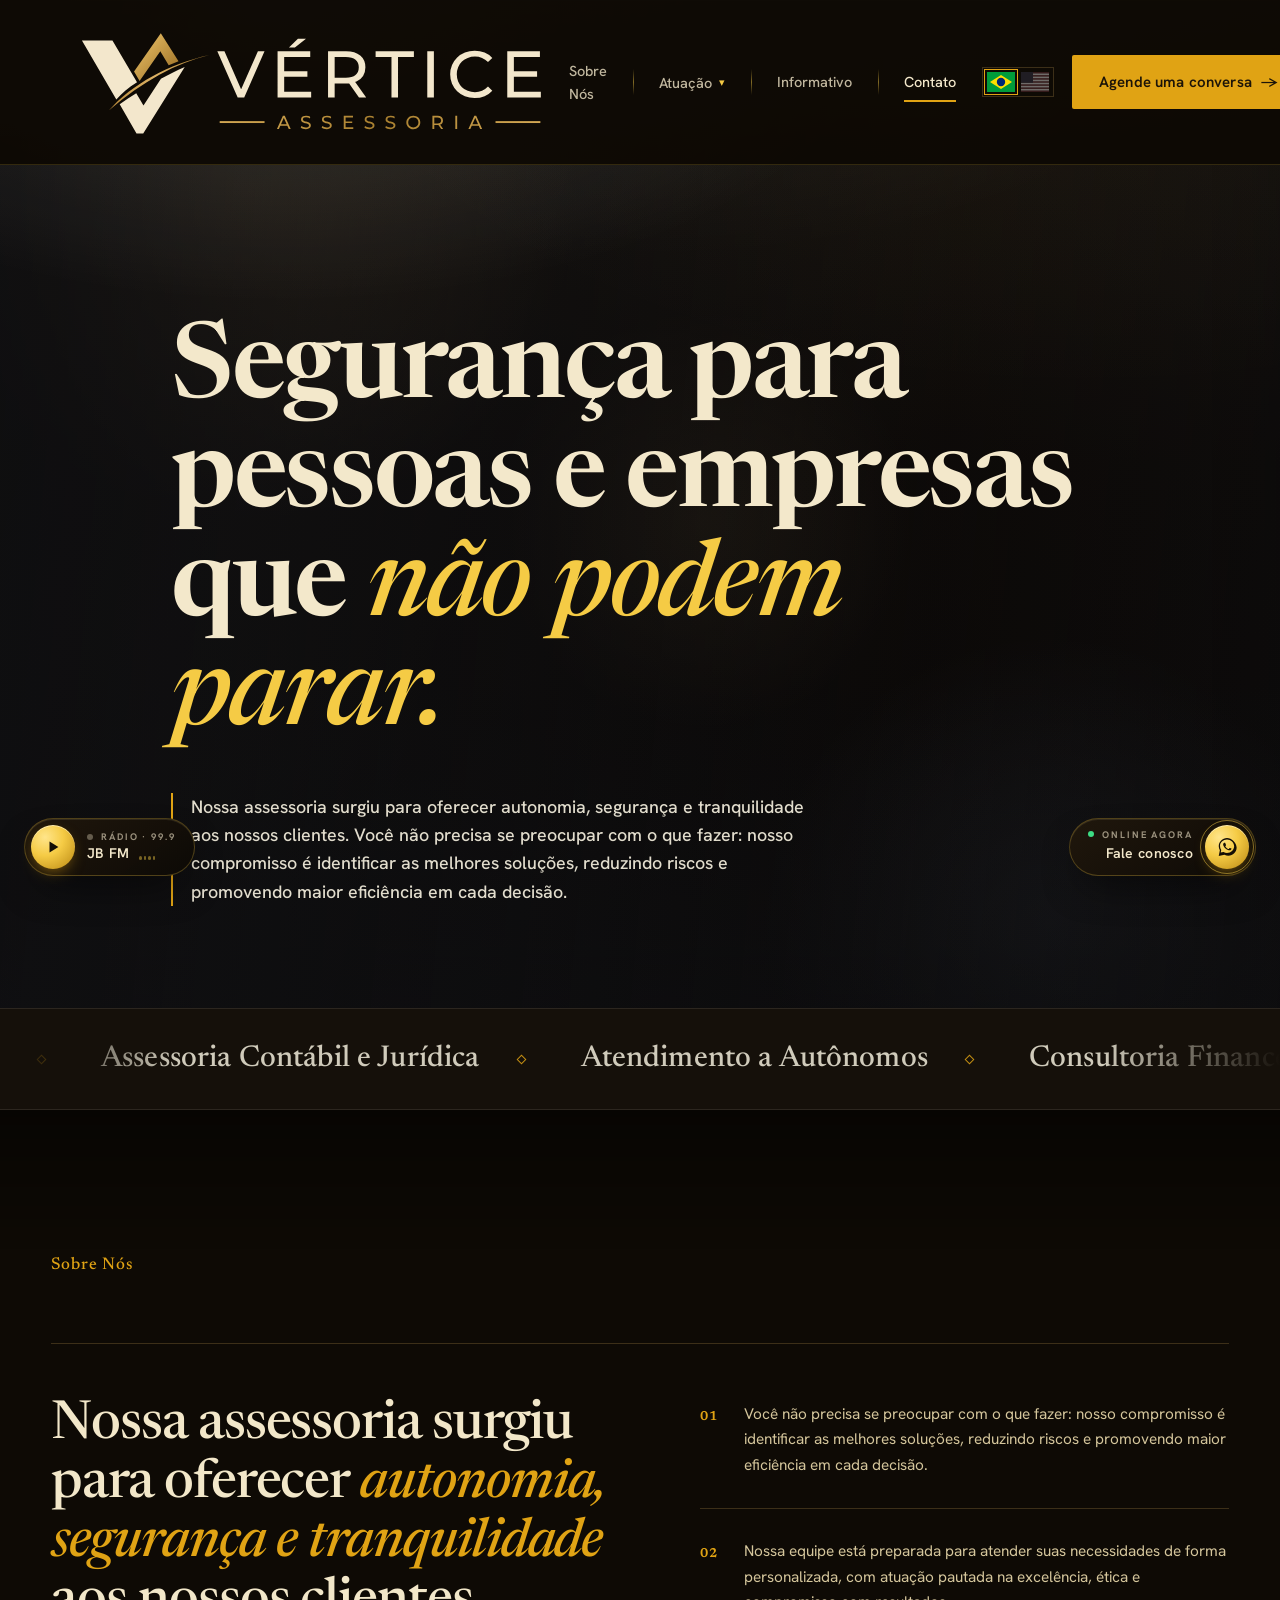
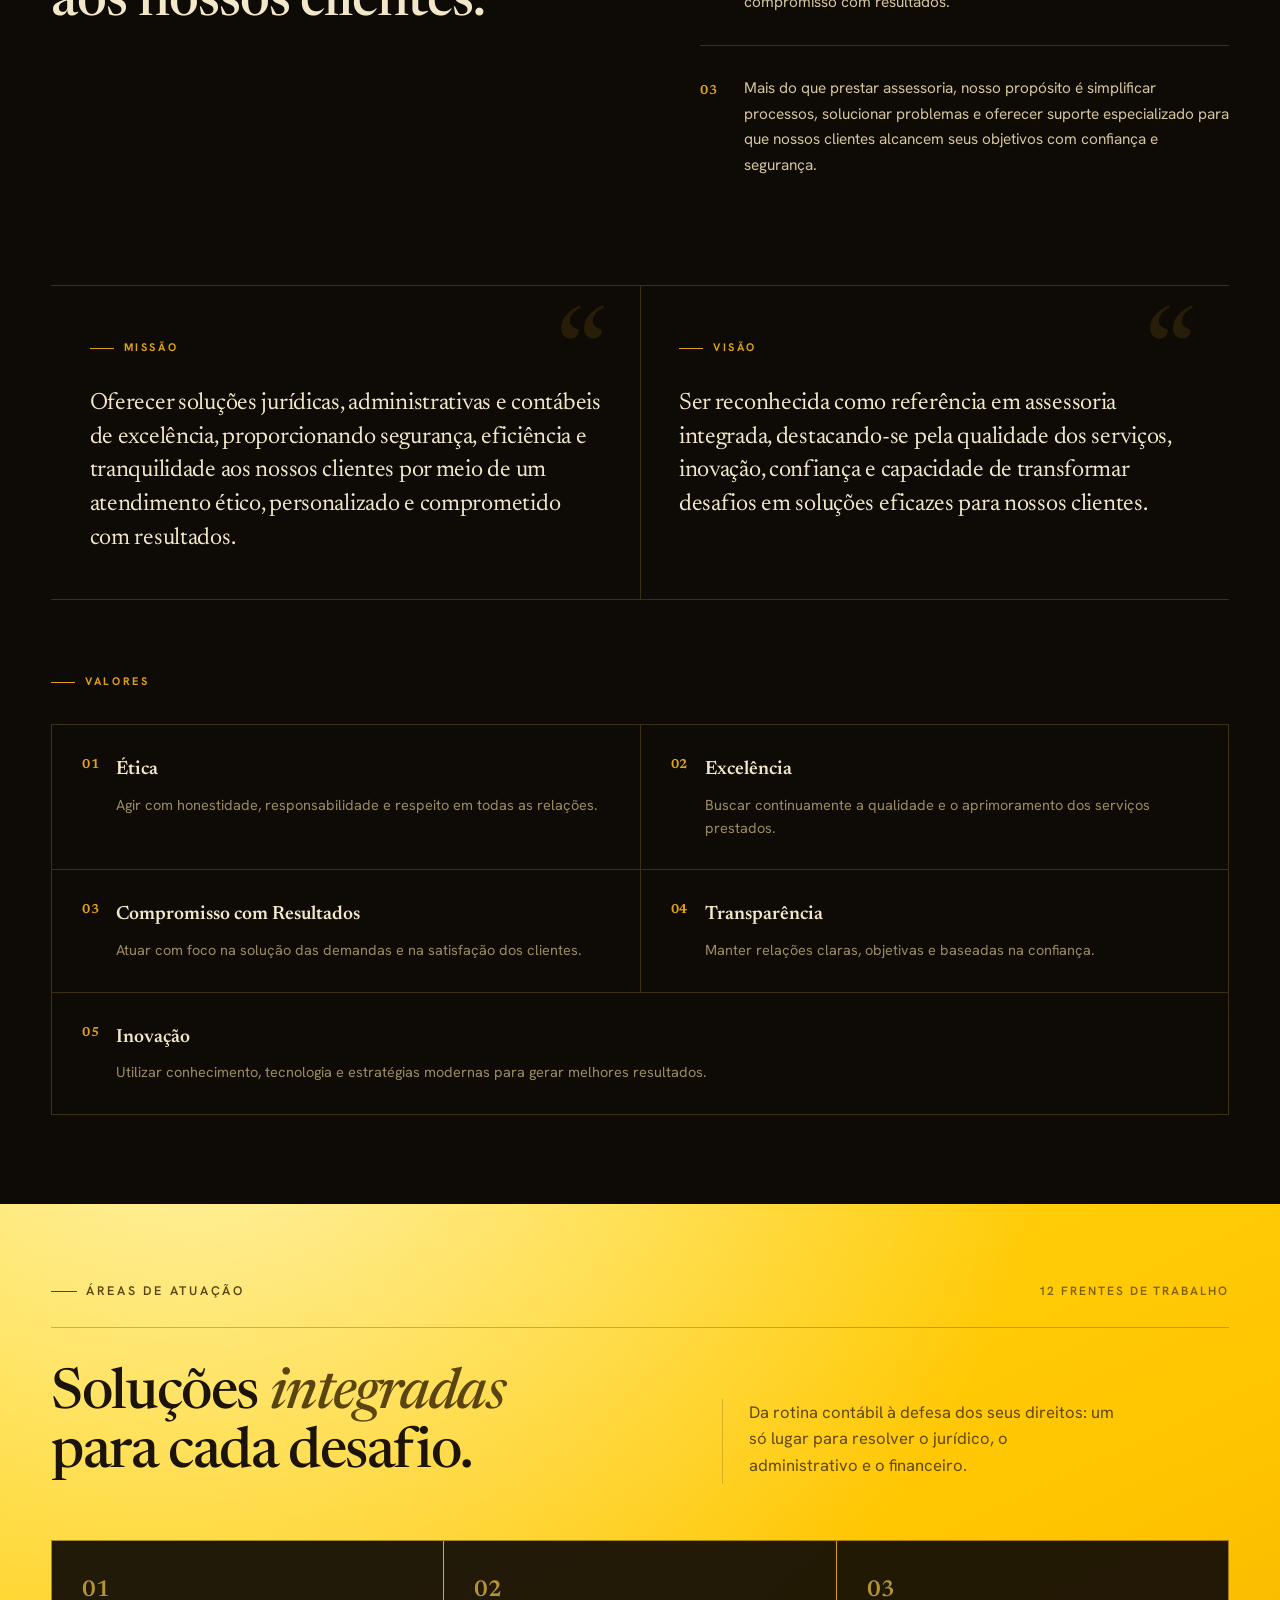
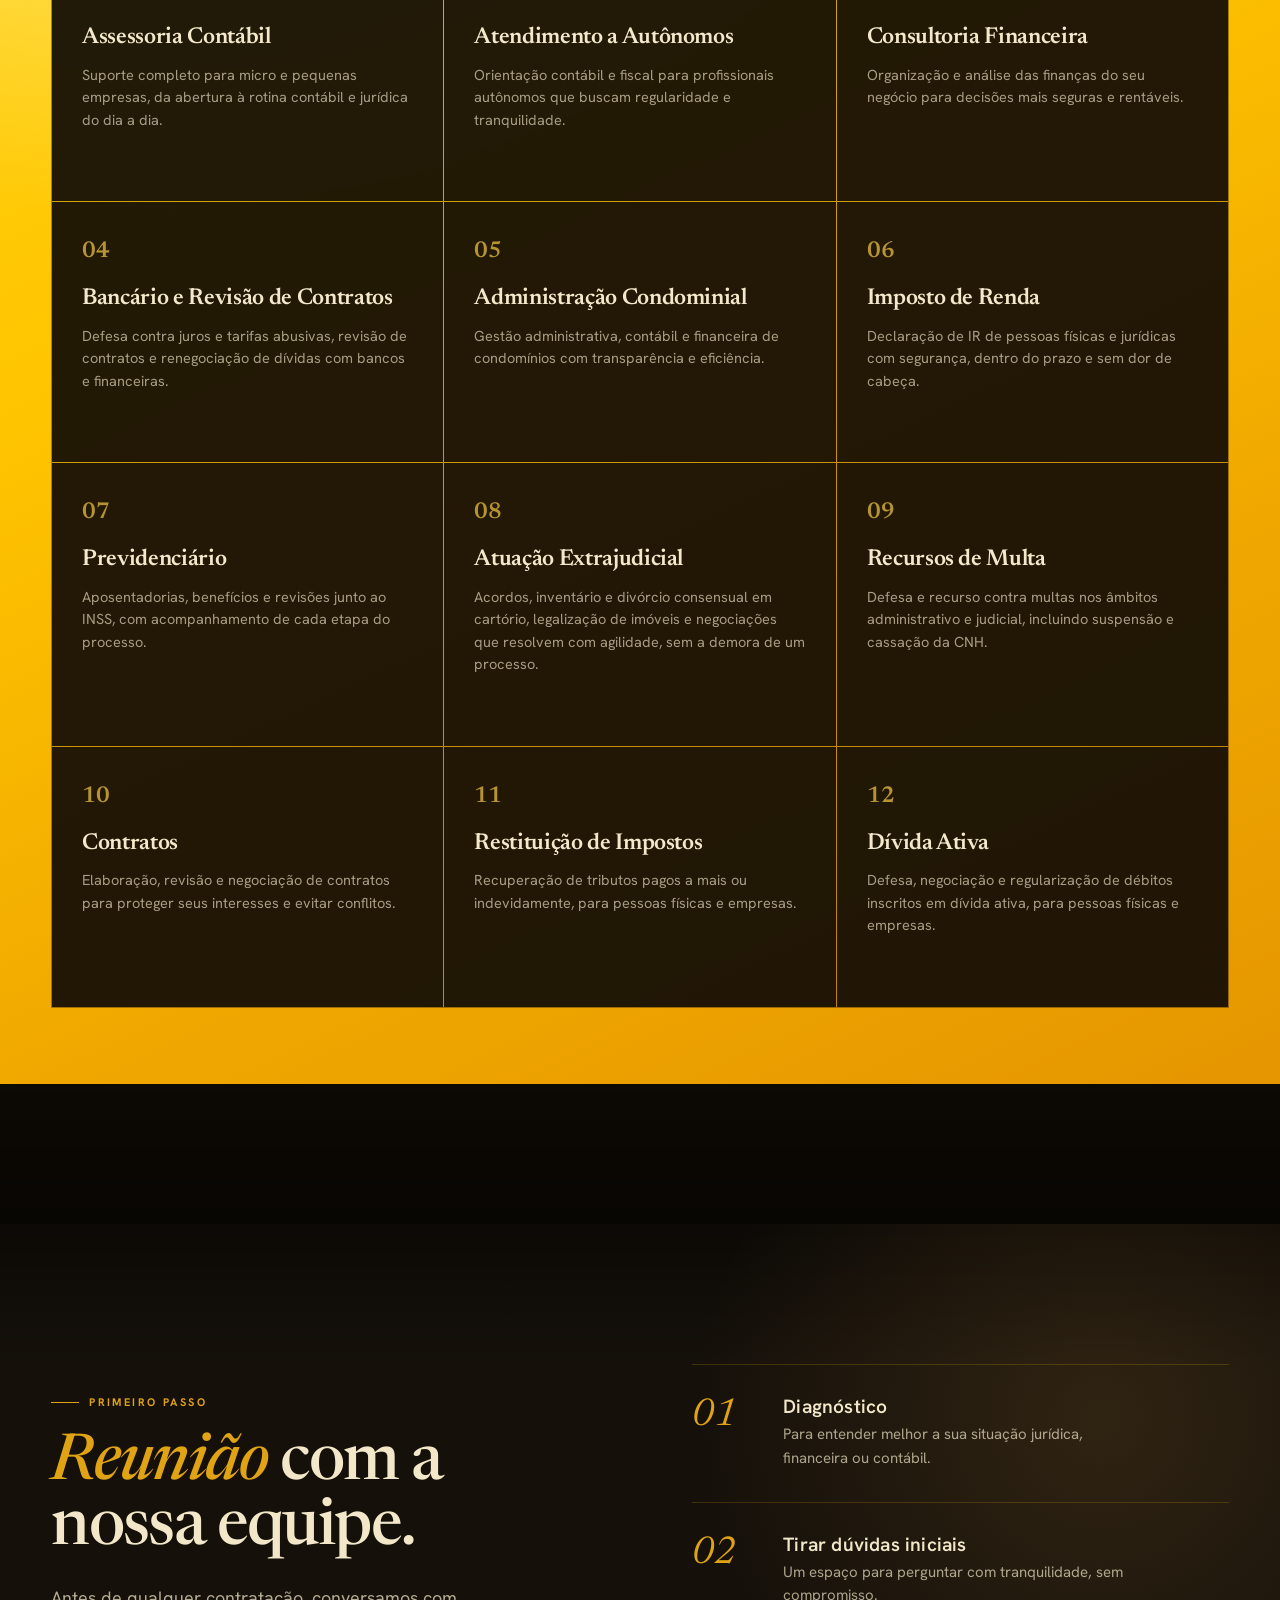
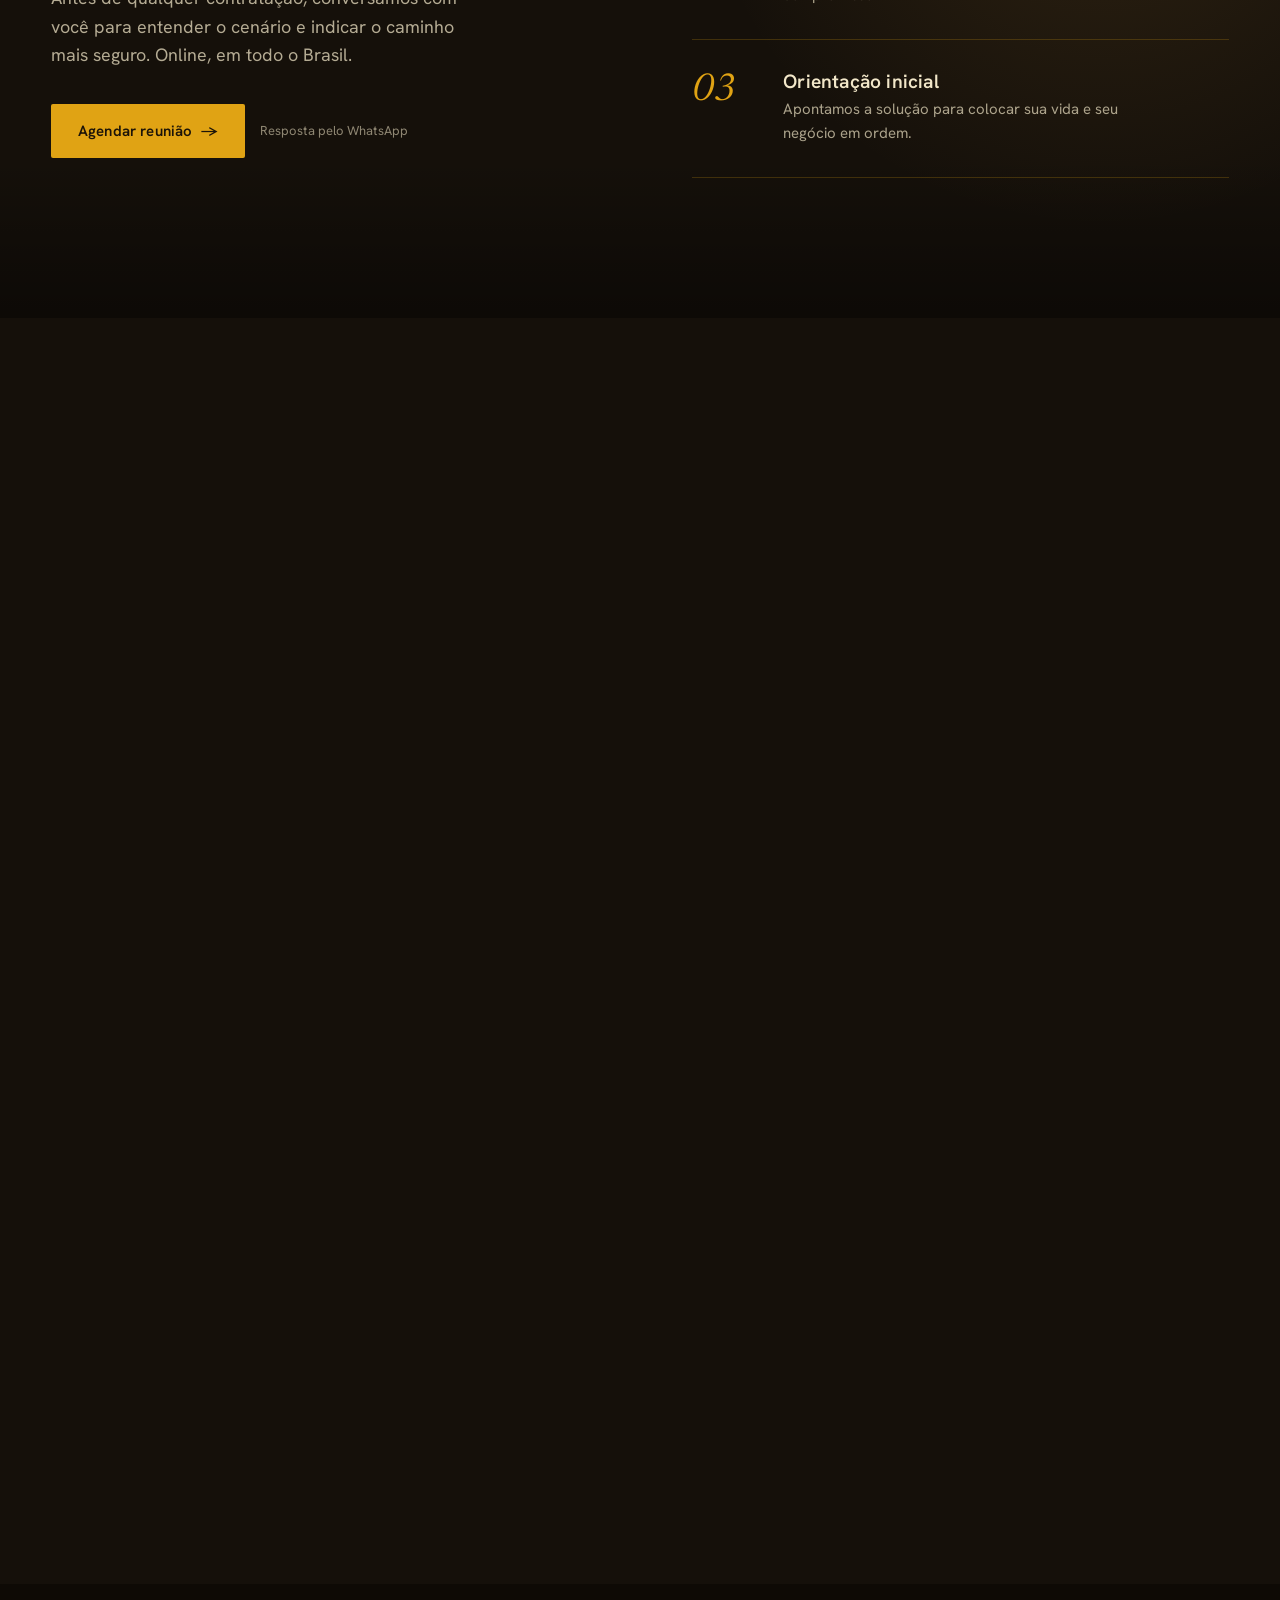
<file: index.html>
<!DOCTYPE html>
<html lang="pt-BR">
<head>
<meta charset="UTF-8" />
<meta name="viewport" content="width=device-width, initial-scale=1.0, viewport-fit=cover" />
<meta name="theme-color" content="#0E0A05" />
<title>Vértice Assessoria</title>
<meta name="description" content="Vértice Assessoria: soluções integradas nas áreas jurídica, administrativa, contábil e financeira para pessoas e empresas. Atendimento online em todo o Brasil." />
<meta property="og:title" content="Vértice Assessoria" />
<meta property="og:description" content="Soluções integradas nas áreas jurídica, administrativa, contábil e financeira. Atendimento online em todo o Brasil." />
<meta property="og:type" content="website" />
<meta property="og:locale" content="pt_BR" />
<meta name="theme-color" content="#0E0A05" />
<script>(function(){try{var n=navigator,lite=matchMedia('(max-width:820px)').matches||matchMedia('(pointer:coarse)').matches||(n.hardwareConcurrency&&n.hardwareConcurrency<=4)||(n.deviceMemory&&n.deviceMemory<=4);if(lite)document.documentElement.classList.add('lite');}catch(e){}})();</script>
<link rel="preconnect" href="https://fonts.googleapis.com" />
<link rel="preconnect" href="https://fonts.gstatic.com" crossorigin />
<link href="https://fonts.googleapis.com/css2?family=Newsreader:ital,opsz,wght@0,6..72,400;0,6..72,500;0,6..72,600;1,6..72,400;1,6..72,500&family=Hanken+Grotesk:wght@400;500;600;700&display=swap" rel="stylesheet" />
<style>
/* ---------- Tokens ---------- */
:root{
  --paper:#0E0A05;
  --paper-2:#16100A;
  --ink:#F2E7C9;
  --ink-soft:#D5C69C;
  --muted:#9C8C61;
  --line:#3C2F18;

  /* brand surface (dark sections) + accent, overridable by Tweaks */
  --brand:#15100A;
  --brand-2:#0C0805;
  --brand-contrast:#F3E8CB;
  --accent:#E0A314;
  --accent-soft:#F5CB45;

  --display:'Newsreader', Georgia, serif;
  --sans:'Hanken Grotesk', system-ui, sans-serif;

  --maxw:1560px;
  --pad:clamp(18px,4vw,56px);
}

*{box-sizing:border-box;margin:0;padding:0}
html{scroll-behavior:smooth;scrollbar-width:none;-ms-overflow-style:none;background:#0E0A05}
html::-webkit-scrollbar{width:0;height:0;display:none}
body::-webkit-scrollbar{width:0;height:0;display:none}
body{
  background:transparent;
  color:var(--ink);
  font-family:var(--sans);
  font-size:17px;
  line-height:1.6;
  -webkit-font-smoothing:antialiased;
  text-rendering:optimizeLegibility;
  overflow-x:hidden;
}
/* Campo 3D ao fundo */
#bg3d{position:fixed;inset:0;width:100vw;height:100vh;z-index:-1;pointer-events:none;display:block}
/* Atmosfera de profundidade (camadas fixas atrás de tudo) */
.atmos{position:fixed;inset:0;z-index:-2;pointer-events:none;overflow:hidden}
.atmos-glow{position:absolute;border-radius:50%;will-change:transform;mix-blend-mode:screen}
.atmos-glow.ag1{width:62vw;height:62vw;max-width:880px;max-height:880px;top:-14%;left:-12%;
  background:radial-gradient(circle at 50% 50%,rgba(224,163,20,.38),rgba(224,163,20,0) 64%);
  filter:blur(56px)}
.atmos-glow.ag2{width:54vw;height:54vw;max-width:760px;max-height:760px;bottom:-18%;right:-12%;
  background:radial-gradient(circle at 50% 50%,rgba(245,203,69,.28),rgba(245,203,69,0) 66%);
  filter:blur(72px)}
.atmos-glow.ag3{width:40vw;height:40vw;max-width:560px;max-height:560px;top:40%;left:46%;
  background:radial-gradient(circle at 50% 50%,rgba(176,110,0,.3),rgba(176,110,0,0) 68%);
  filter:blur(64px)}
@keyframes atmosDrift1{0%,100%{transform:translate(0,0) scale(1)}50%{transform:translate(8%,12%) scale(1.12)}}
@keyframes atmosDrift2{0%,100%{transform:translate(0,0) scale(1)}50%{transform:translate(-10%,-8%) scale(1.1)}}
@keyframes atmosDrift3{0%,100%{transform:translate(-50%,-50%) scale(1)}50%{transform:translate(-44%,-58%) scale(1.16)}}
.atmos-vignette{position:absolute;inset:0;
  background:radial-gradient(120% 80% at 50% 40%,transparent 42%,rgba(0,0,0,.5) 100%)}
/* feixes de luz (godrays) em diagonal */
.atmos-beams{position:absolute;inset:-20%;mix-blend-mode:screen;opacity:.85;
  background:
    linear-gradient(108deg,transparent 28%,rgba(245,203,69,.1) 41%,transparent 50%),
    linear-gradient(108deg,transparent 52%,rgba(224,163,20,.12) 63%,transparent 72%),
    linear-gradient(108deg,transparent 76%,rgba(255,236,150,.08) 85%,transparent 92%);
  animation:beamSweep 22s ease-in-out infinite}
@keyframes beamSweep{0%,100%{transform:translateX(-4%) skewX(-4deg)}50%{transform:translateX(4%) skewX(-2deg)}}
/* malha corporativa (grid arquitetônico) */
.atmos-grid{position:absolute;inset:0;opacity:.5;mix-blend-mode:screen;
  background-image:
    linear-gradient(rgba(245,203,69,.05) 1px,transparent 1px),
    linear-gradient(90deg,rgba(245,203,69,.05) 1px,transparent 1px);
  background-size:78px 78px;
  -webkit-mask:radial-gradient(120% 90% at 50% 35%,#000 35%,transparent 78%);
  mask:radial-gradient(120% 90% at 50% 35%,#000 35%,transparent 78%)}
/* spotlight que segue o cursor */
.atmos-spot{position:absolute;inset:0;mix-blend-mode:screen;opacity:.9;
  background:radial-gradient(480px 480px at var(--mx,50%) var(--my,38%),rgba(245,203,69,.16),rgba(245,203,69,0) 70%);
  transition:background .2s linear}
.atmos-parallax{position:absolute;inset:-6%;will-change:transform}
.atmos-grain{position:absolute;inset:-50%;opacity:.05;mix-blend-mode:overlay;
  background-image:url("data:image/svg+xml,%3Csvg xmlns='http://www.w3.org/2000/svg' width='160' height='160'%3E%3Cfilter id='n'%3E%3CfeTurbulence type='fractalNoise' baseFrequency='0.9' numOctaves='2' stitchTiles='stitch'/%3E%3C/filter%3E%3Crect width='100%25' height='100%25' filter='url(%23n)'/%3E%3C/svg%3E");
  background-size:160px 160px}
@keyframes grainShift{0%{transform:translate(0,0)}20%{transform:translate(-4%,3%)}40%{transform:translate(3%,-4%)}60%{transform:translate(-3%,2%)}80%{transform:translate(2%,3%)}100%{transform:translate(0,0)}}
@media(prefers-reduced-motion:reduce){.atmos-glow,.atmos-grain,.atmos-beams{animation:none}}
/* ===== Modo leve: desliga efeitos pesados em aparelhos modestos ===== */
html.lite #bg3d,
html.lite .hero-net,
html.lite .sec-net,
html.lite .areas-3d,
html.lite .atmos-beams,
html.lite .atmos-grid,
html.lite .atmos-spot,
html.lite .atmos-grain,
html.lite .hero-anim::after,
html.lite .hero-grid-lines,
html.lite .gfx{display:none!important}
html.lite .atmos-glow{animation:none!important}
html.lite .hero-panel::after{display:none!important}
html.lite .nav,html.lite .area-modal-backdrop{backdrop-filter:none!important;-webkit-backdrop-filter:none!important}
html.lite .nav{background:rgba(12,9,5,.97)}
html.lite .reveal{filter:none}
html.lite .marquee-row{will-change:auto}
/* profundidade em camadas: sombras internas nas seções escuras */
.sec:not(.areas-host){position:relative}
.sec::before{content:"";position:absolute;left:0;right:0;top:0;height:140px;pointer-events:none;z-index:0;
  background:linear-gradient(180deg,rgba(0,0,0,.45),transparent)}
.sec::after{content:"";position:absolute;left:0;right:0;bottom:0;height:160px;pointer-events:none;z-index:0;
  background:linear-gradient(0deg,rgba(0,0,0,.4),transparent)}
.sec>.wrap{position:relative;z-index:2}
a{color:inherit;text-decoration:none}
img{display:block;max-width:100%}
::selection{background:var(--accent);color:#fff}

.wrap{max-width:var(--maxw);margin:0 auto;padding-left:var(--pad);padding-right:var(--pad)}

/* eyebrow */
.eyebrow{
  font-size:12.5px;font-weight:600;letter-spacing:.22em;text-transform:uppercase;
  display:inline-flex;align-items:center;gap:.7em;color:var(--muted);
}
.eyebrow::before{content:"";width:26px;height:1px;background:var(--accent)}
.on-dark .eyebrow,.eyebrow.light{color:var(--accent-soft)}

h1,h2,h3{font-family:var(--display);font-weight:600;line-height:1.04;letter-spacing:-.015em}
.serif-i{font-style:italic;font-weight:500;color:var(--accent)}
.on-dark .serif-i{color:var(--accent-soft)}

/* buttons */
.btn{
  display:inline-flex;align-items:center;gap:.6em;font-family:var(--sans);
  font-size:15px;font-weight:600;letter-spacing:.01em;
  padding:14px 26px;border-radius:2px;cursor:pointer;border:1px solid transparent;
  transition:transform .25s cubic-bezier(.2,.7,.3,1),background .25s,color .25s,border-color .25s;
  white-space:nowrap;
}
.btn .arw{transition:transform .3s cubic-bezier(.2,.7,.3,1)}
.btn:hover .arw{transform:translateX(4px)}
.btn-primary{background:var(--accent);color:#1c1408}
.btn-primary:hover{background:var(--accent-soft)}
.btn-ghost{background:transparent;border-color:var(--line);color:var(--ink)}
.btn-ghost:hover{border-color:var(--ink);background:var(--ink);color:var(--paper)}
.on-dark .btn-ghost{border-color:rgba(239,234,217,.32);color:var(--brand-contrast)}
.on-dark .btn-ghost:hover{background:var(--brand-contrast);color:var(--brand);border-color:var(--brand-contrast)}

/* ---------- Nav ---------- */
.nav{
  position:fixed;top:0;left:0;right:0;z-index:50;
  background:rgba(18,13,8,.82);backdrop-filter:blur(14px);
  border-bottom:1px solid rgba(245,203,69,.16);
  transition:box-shadow .35s,background .35s;
}
.nav.scrolled{box-shadow:0 10px 34px -18px rgba(0,0,0,.7);background:rgba(15,11,6,.94)}
.nav.scrolled .nav-inner{height:120px}
.nav-inner{display:flex;align-items:center;justify-content:space-between;height:164px;transition:height .35s}
.brand{display:flex;align-items:center;gap:14px}
.brand-logo{display:block;height:104px;width:auto;max-width:none;transition:height .35s}
.nav.scrolled .brand-logo{height:74px}
.nav-links{display:flex;align-items:center;gap:0}
.nav-links a.lnk{font-size:14.5px;font-weight:500;color:rgba(243,232,203,.78);position:relative;padding:8px 26px}
/* divisórias verticais animadas entre os itens */
.nav-links a.lnk + a.lnk::before{content:"";position:absolute;left:0;top:50%;transform:translateY(-50%);
  width:1px;height:0;background:linear-gradient(180deg,transparent,var(--accent-soft),transparent);
  animation:divGrow 2.6s ease-in-out infinite;opacity:.5}
.nav-links a.lnk:nth-of-type(2)::before{animation-delay:.3s}
.nav-links a.lnk:nth-of-type(3)::before{animation-delay:.6s}
.nav-links a.lnk:nth-of-type(4)::before{animation-delay:.9s}
@keyframes divGrow{0%,100%{height:0;opacity:0}50%{height:26px;opacity:.7}}
.nav-links a.lnk::after{content:"";position:absolute;left:26px;right:26px;bottom:0;width:auto;height:1.5px;background:var(--accent);transform:scaleX(0);transform-origin:left;transition:transform .3s}
.nav-links a.lnk:hover{color:var(--brand-contrast)}
.nav-links a.lnk:hover::after{transform:scaleX(1)}
.nav-links a.lnk.active{color:var(--brand-contrast)}
.nav-links a.lnk.active::after{transform:scaleX(1)}
.nav-cta{display:flex;align-items:center;gap:18px}
/* dropdown Atuação */
.nav-dd{position:relative;display:flex;align-items:center}
.dd-toggle{font-family:var(--sans);font-size:14.5px;font-weight:500;color:rgba(243,232,203,.78);
  background:none;border:none;cursor:pointer;padding:8px 26px;position:relative;display:inline-flex;align-items:center;gap:7px}
.dd-toggle::before{content:"";position:absolute;left:0;top:50%;transform:translateY(-50%);
  width:1px;height:0;background:linear-gradient(180deg,transparent,var(--accent-soft),transparent);
  animation:divGrow 2.6s ease-in-out infinite .3s;opacity:.5}
.dd-toggle::after{content:"";position:absolute;left:26px;right:26px;bottom:0;height:1.5px;background:var(--accent);transform:scaleX(0);transform-origin:left;transition:transform .3s}
.dd-toggle:hover{color:var(--brand-contrast)}
.dd-toggle:hover::after,.nav-dd.open .dd-toggle::after{transform:scaleX(1)}
.nav-dd.open .dd-toggle{color:var(--brand-contrast)}
.dd-caret{font-size:11px;transition:transform .3s;color:var(--accent-soft)}
.nav-dd.open .dd-caret{transform:rotate(180deg)}
.nav-dd + a.lnk::before{content:"";position:absolute;left:0;top:50%;transform:translateY(-50%);
  width:1px;height:0;background:linear-gradient(180deg,transparent,var(--accent-soft),transparent);
  animation:divGrow 2.6s ease-in-out infinite .6s;opacity:.5}
.dd-menu{position:absolute;top:calc(100% + 14px);left:50%;transform:translateX(-50%) translateY(-8px);
  min-width:208px;background:linear-gradient(180deg,#16100A,#0C0805);border:1px solid rgba(245,203,69,.26);
  box-shadow:0 30px 70px -34px rgba(0,0,0,.9);padding:8px;display:flex;flex-direction:column;
  opacity:0;visibility:hidden;transition:opacity .28s,transform .28s,visibility .28s;z-index:60}
.dd-menu::before{content:"";position:absolute;top:-7px;left:50%;transform:translateX(-50%) rotate(45deg);
  width:12px;height:12px;background:#16100A;border-left:1px solid rgba(245,203,69,.26);border-top:1px solid rgba(245,203,69,.26)}
.nav-dd.open .dd-menu{opacity:1;visibility:visible;transform:translateX(-50%) translateY(0)}
.dd-menu a{padding:12px 16px;font-size:15px;color:rgba(243,232,203,.82);position:relative;display:flex;align-items:center;gap:11px;transition:background .25s,color .25s,padding-left .25s}
.dd-menu a::before{content:"";width:7px;height:7px;border:1px solid var(--accent);transform:rotate(45deg);flex:none;transition:background .25s}
.dd-menu a:hover{background:rgba(245,203,69,.1);color:var(--brand-contrast);padding-left:20px}
.dd-menu a:hover::before{background:var(--accent)}
.menu-btn{display:none;background:none;border:1px solid rgba(245,203,69,.3);border-radius:2px;width:46px;height:42px;cursor:pointer;flex-direction:column;gap:5px;align-items:center;justify-content:center}
.menu-btn span{width:20px;height:1.6px;background:var(--brand-contrast);transition:.3s}
.menu-btn.open span:nth-child(1){transform:translateY(6.6px) rotate(45deg)}
.menu-btn.open span:nth-child(2){opacity:0}
.menu-btn.open span:nth-child(3){transform:translateY(-6.6px) rotate(-45deg)}

.mobile-menu{
  position:fixed;inset:0;z-index:45;background:var(--brand);color:var(--brand-contrast);
  display:flex;flex-direction:column;justify-content:center;gap:8px;padding:var(--pad);
  transform:translateY(-100%);transition:transform .5s cubic-bezier(.7,0,.2,1);
}
.mobile-menu.open{transform:translateY(0)}
.mobile-menu a{font-family:var(--display);font-size:clamp(34px,9vw,58px);font-weight:500;padding:8px 0;border-bottom:1px solid rgba(239,234,217,.14)}
.mobile-menu a .num{font-family:var(--sans);font-size:13px;color:var(--accent-soft);vertical-align:super;margin-right:14px;letter-spacing:.1em}

/* ---------- Hero ---------- */
.hero{position:relative;background:var(--brand);color:var(--brand-contrast);overflow:hidden;padding-top:164px;
  min-height:clamp(620px,92vh,1000px);display:flex;flex-direction:column;justify-content:center}
.hero-panel{position:absolute;inset:0;top:0;overflow:hidden;
  border-radius:0;border:none;z-index:0;
  background:
    radial-gradient(120% 80% at 50% -8%,rgba(255,250,235,.10),transparent 42%),
    linear-gradient(180deg,#1c160d 0%,#0c0805 46%,#070504 100%);
  box-shadow:inset 0 1px 0 rgba(255,245,220,.16),inset 0 -40px 90px -40px rgba(0,0,0,.8)}
/* glossy specular sheen */
.hero-panel::before{content:"";position:absolute;inset:0;z-index:3;pointer-events:none;
  background:
    radial-gradient(80% 50% at 22% 0%,rgba(255,248,230,.14),transparent 60%),
    linear-gradient(180deg,rgba(255,255,255,.06) 0%,transparent 14%),
    radial-gradient(120% 80% at 50% 120%,rgba(0,0,0,.55),transparent 55%);
  mix-blend-mode:screen}
.hero-panel::after{content:"";position:absolute;top:-30%;left:-40%;width:55%;height:170%;z-index:3;pointer-events:none;
  background:linear-gradient(105deg,transparent,rgba(255,250,235,.10) 46%,rgba(255,250,235,.16) 50%,rgba(255,250,235,.10) 54%,transparent);
  transform:rotate(8deg);filter:blur(6px);animation:sheen 9s ease-in-out infinite}
@keyframes sheen{0%{transform:translateX(-30%) rotate(8deg)}55%,100%{transform:translateX(360%) rotate(8deg)}}
@media(prefers-reduced-motion:reduce){.hero-panel::after{animation:none;opacity:.5}}
.hero-video{position:absolute;inset:0;width:100%;height:100%;object-fit:cover;z-index:0;
  opacity:.34;filter:grayscale(.35) contrast(1.02) brightness(.78)}
.hero-scrim{position:absolute;inset:0;z-index:2;pointer-events:none;
  background:linear-gradient(95deg,rgba(15,15,17,.92) 0%,rgba(15,15,17,.62) 42%,rgba(15,15,17,.28) 72%,rgba(15,15,17,.5) 100%),
    linear-gradient(0deg,rgba(15,15,17,.6) 0%,transparent 32%);}
.hero::before{
  content:"";position:absolute;inset:0;opacity:.5;pointer-events:none;z-index:1;
  background:radial-gradient(120% 90% at 85% -10%,rgba(214,178,107,.10),transparent 55%);
}
/* corporate animated backdrop */
.hero-net{position:absolute;inset:0;width:100%;height:100%;z-index:1;opacity:.42;pointer-events:none}
.hero-anim{position:absolute;inset:0;overflow:hidden;pointer-events:none;z-index:1}
.hero-anim .glow{position:absolute;border-radius:50%;will-change:transform}
.hero-anim .g1{width:55vw;height:55vw;max-width:760px;max-height:760px;top:-16%;left:-8%;
  background:radial-gradient(circle at 50% 50%,rgba(188,138,60,.50),rgba(188,138,60,0) 66%);
  filter:blur(70px);opacity:.5}
.hero-anim .g2{width:48vw;height:48vw;max-width:660px;max-height:660px;bottom:-22%;right:-6%;
  background:radial-gradient(circle at 50% 50%,rgba(120,140,170,.26),rgba(120,140,170,0) 66%);
  filter:blur(80px);opacity:.5}
.hero-anim .g3{width:34vw;height:34vw;max-width:460px;max-height:460px;top:30%;left:38%;
  background:radial-gradient(circle at 50% 50%,rgba(214,178,107,.18),rgba(214,178,107,0) 68%);
  filter:blur(60px);opacity:.45}
@keyframes gdrift1{0%,100%{transform:translate(0,0) scale(1)}50%{transform:translate(7%,11%) scale(1.12)}}
@keyframes gdrift2{0%,100%{transform:translate(0,0) scale(1)}50%{transform:translate(-9%,-7%) scale(1.09)}}
@keyframes gdrift3{0%,100%{transform:translate(0,0) scale(1)}50%{transform:translate(6%,-9%) scale(1.14)}}
.hero-anim .beam{position:absolute;top:-30%;left:0;width:38%;height:160%;
  background:linear-gradient(90deg,transparent,rgba(239,234,217,.045),transparent);
  filter:blur(8px);transform:rotate(16deg);animation:beam 13s linear infinite}
@keyframes beam{0%{transform:translate(-60%,0) rotate(16deg)}100%{transform:translate(420%,0) rotate(16deg)}}
.hero-watermark{position:absolute;right:-3%;top:50%;width:min(44vw,540px);transform:translateY(-50%);
  opacity:.045;filter:grayscale(1) contrast(1.1)}
@keyframes wmfloat{0%,100%{transform:translateY(-50%) scale(1)}50%{transform:translateY(-53%) scale(1.035)}}
/* matte grain */
.hero-anim::after{content:"";position:absolute;inset:0;opacity:.05;mix-blend-mode:overlay;
  background-image:url("data:image/svg+xml,%3Csvg xmlns='http://www.w3.org/2000/svg' width='160' height='160'%3E%3Cfilter id='n'%3E%3CfeTurbulence type='fractalNoise' baseFrequency='0.9' numOctaves='2' stitchTiles='stitch'/%3E%3C/filter%3E%3Crect width='100%25' height='100%25' filter='url(%23n)'/%3E%3C/svg%3E");}
.hero-grid-lines{position:absolute;inset:0;opacity:.05;pointer-events:none;z-index:0;
  background-image:linear-gradient(var(--brand-contrast) 1px,transparent 1px);background-size:100% 84px;
  animation:gridmove 44s linear infinite}
@keyframes gridmove{from{background-position:0 0}to{background-position:0 84px}}
.hero-inner{position:relative;z-index:2;padding-top:clamp(64px,11vw,128px);padding-bottom:clamp(56px,8vw,104px)}
@media(prefers-reduced-motion:reduce){
  .hero-anim .glow,.hero-anim .beam,.hero-watermark,.hero-grid-lines{animation:none}
}
.hero h1{
  font-size:clamp(44px,8.2vw,108px);font-weight:600;max-width:14ch;margin:26px 0 0;
  letter-spacing:-.022em;
}
.hero p.lead{font-size:clamp(17px,1.8vw,20px);max-width:52ch;margin-top:30px;color:rgba(239,234,217,.82);line-height:1.62}
.hero-about{margin-top:clamp(26px,3vw,38px);max-width:64ch;display:grid;gap:16px}
.hero-about p{font-size:clamp(14.5px,1.15vw,16.5px);line-height:1.64;color:rgba(239,234,217,.74);margin:0}
.hero-about .ha-lead{font-size:clamp(16px,1.4vw,18.5px);line-height:1.58;color:rgba(239,234,217,.94);font-weight:500;padding-left:18px;border-left:2px solid var(--accent)}
.hero-cta{display:flex;flex-wrap:wrap;gap:14px;margin-top:42px}
.hero-strip{
  position:relative;margin-top:clamp(56px,8vw,96px);padding-top:26px;border-top:1px solid rgba(239,234,217,.16);
  display:flex;flex-wrap:wrap;gap:10px 34px;align-items:center;
}
.hero-strip .label{font-size:11.5px;letter-spacing:.24em;text-transform:uppercase;color:var(--accent-soft);margin-right:8px}
.hero-strip .tag{font-size:15px;color:rgba(239,234,217,.78);font-weight:500}
.hero-strip .dot{width:4px;height:4px;border-radius:50%;background:var(--accent);opacity:.7}

/* ---------- Marquee (faixa deslizante) ---------- */
.marquee{background:var(--brand);color:var(--brand-contrast);border-top:1px solid rgba(239,234,217,.10);
  border-bottom:1px solid rgba(239,234,217,.10);overflow:hidden;position:relative}
.marquee::before,.marquee::after{content:"";position:absolute;top:0;bottom:0;width:14vw;max-width:200px;z-index:2;pointer-events:none}
.marquee::before{left:0;background:linear-gradient(90deg,var(--brand),transparent)}
.marquee::after{right:0;background:linear-gradient(270deg,var(--brand),transparent)}
.marquee-row{display:flex;width:max-content;align-items:center;gap:0;animation:marquee 38s linear infinite}
@media(hover:hover) and (pointer:fine){.marquee:hover .marquee-row{animation-play-state:paused}}
.marquee,.marquee *{-webkit-tap-highlight-color:transparent;-webkit-user-select:none;user-select:none}
.marquee-item{display:inline-flex;align-items:center;gap:18px;padding:26px 0;white-space:nowrap}
.marquee-item .mq-text{font-family:var(--display);font-size:clamp(20px,2.4vw,30px);font-weight:500;letter-spacing:.005em;color:rgba(239,234,217,.86)}
.marquee-item .mq-sep{width:7px;height:7px;border:1px solid var(--accent);transform:rotate(45deg);margin:0 38px;flex:none;opacity:.85}
@keyframes marquee{from{transform:translateX(0)}to{transform:translateX(-50%)}}
@media(prefers-reduced-motion:reduce){.marquee-row{animation:none}}

/* ---------- Section frame ---------- */
section{position:relative}
.sec{padding-top:clamp(72px,11vw,140px);padding-bottom:clamp(72px,11vw,140px)}
.sec-dark{background:var(--brand);color:var(--brand-contrast)}
.sec-dark{position:relative;overflow:hidden}
.sec-net{position:absolute;inset:0;width:100%;height:100%;z-index:0;opacity:.4;pointer-events:none}
.sec-glow{position:absolute;z-index:0;top:-20%;right:-10%;width:60%;height:120%;pointer-events:none;
  background:radial-gradient(circle at 60% 40%,rgba(188,138,60,.16),transparent 60%);
  filter:blur(40px)}
.sec-dark .wrap{position:relative;z-index:1}

/* Informativo da Semana */
.news-intro-p{max-width:34ch;color:var(--ink-soft);font-size:15px;align-self:flex-end}
.news-grid{display:grid;grid-template-columns:repeat(3,1fr);gap:clamp(16px,1.6vw,22px);margin-top:clamp(40px,5vw,60px)}
.news-card{display:flex;flex-direction:column;align-items:flex-start;
  background:rgba(20,14,6,.6);border:1px solid rgba(245,203,69,.2);padding:28px 26px;
  transition:transform .35s cubic-bezier(.2,.7,.3,1),background .35s,border-color .35s,box-shadow .35s}
.news-card:hover{transform:translateY(-4px);background:rgba(28,20,8,.78);border-color:rgba(245,203,69,.42);
  box-shadow:0 24px 50px -28px rgba(0,0,0,.85)}
.news-tag{font-size:10.5px;letter-spacing:.16em;text-transform:uppercase;font-weight:700;
  color:#1c1408;background:var(--accent-soft);padding:5px 11px;border-radius:2px}
.news-card h3{font-family:var(--display);font-size:clamp(19px,1.7vw,23px);font-weight:600;
  line-height:1.18;letter-spacing:-.01em;margin-top:18px;color:var(--brand-contrast)}
.news-card p{margin-top:12px;font-size:14.5px;line-height:1.55;color:rgba(243,232,203,.66)}
.news-src{margin-top:auto;padding-top:18px;font-family:var(--sans);font-size:12.5px;font-weight:600;
  letter-spacing:.04em;text-transform:uppercase;color:var(--accent-soft);display:inline-flex;align-items:center;gap:.5em}
.news-src .arw{transition:transform .3s}
.news-card:hover .news-src .arw{transform:translateX(4px)}
.news-card-cta{background:linear-gradient(160deg,rgba(245,203,69,.14),rgba(245,203,69,.04));
  border-color:rgba(245,203,69,.4)}
.news-card-cta .news-tag{background:transparent;color:var(--accent-soft);border:1px solid var(--accent-soft);padding:4px 10px}
.news-disclaimer{margin-top:clamp(28px,3vw,40px);font-size:12.5px;color:var(--muted);text-align:center}


.sec-head{display:flex;align-items:flex-end;justify-content:space-between;gap:30px;flex-wrap:wrap}
.sec-num{font-family:var(--display);font-size:clamp(15px,1.4vw,17px);color:var(--accent);font-weight:500;letter-spacing:.05em}
.sec-title{font-size:clamp(34px,5.2vw,68px);margin-top:18px;max-width:18ch}
.sec-dark .sec-num{color:var(--accent-soft)}
/* deeper bronze accents on the golden light surfaces (legibility) */
.sec:not(.sec-dark) .sec-num,
.area-n,
.about-body p .drop,
.stat .n em{color:var(--accent)}
.area:hover .area-n{color:rgba(244,240,231,.7)}

/* About */
.about-body{margin-top:clamp(40px,5vw,64px)}
.about-intro{display:grid;grid-template-columns:1.05fr .95fr;gap:clamp(32px,5vw,72px);align-items:start;max-width:none;
  border-top:1px solid var(--line);padding-top:clamp(32px,4vw,56px)}
.about-statement-col{position:sticky;top:110px}
.about-eyebrow{margin-bottom:22px}
.about-statement{margin:0}
.about-text{display:flex;flex-direction:column;gap:0;padding-top:6px;max-width:58ch}
.about-row{display:grid;grid-template-columns:auto 1fr;gap:clamp(16px,2vw,28px);align-items:start;
  padding:clamp(20px,2.4vw,30px) 0;border-top:1px solid var(--line)}
.about-row:first-child{border-top:none;padding-top:0}
.about-rn{font-family:var(--display);font-size:13px;font-weight:600;letter-spacing:.08em;color:var(--accent);
  padding-top:5px;position:relative}
.about-row p{margin:0}


/* Missão · Visão · Valores — editorial premium */
.mvv-flow{margin-top:clamp(48px,6vw,82px)}
.mvv-eyebrow{display:inline-flex;align-items:center;gap:10px;font-family:var(--sans);font-size:11px;font-weight:700;
  letter-spacing:.24em;text-transform:uppercase;color:var(--accent)}
.mvv-eyebrow::before{content:"";width:24px;height:1px;background:var(--accent)}

.mvv-statements{display:grid;grid-template-columns:1fr 1fr;gap:1px;background:var(--line);
  border-top:1px solid var(--line);border-bottom:1px solid var(--line)}
.mvv-st{position:relative;margin:0;background:var(--paper);padding:clamp(30px,3.4vw,52px) clamp(26px,3vw,48px);overflow:hidden}
.mvv-st::before{content:"\201C";position:absolute;top:clamp(8px,1.5vw,18px);right:clamp(18px,2.5vw,34px);
  font-family:var(--display);font-size:clamp(90px,10vw,150px);line-height:1;color:var(--accent);opacity:.1;
  transform:translateY(14px);transition:transform 1s cubic-bezier(.2,.7,.3,1) .2s,opacity 1s ease .2s}
.mvv-st.in::before{transform:none;opacity:.12}
.mvv-st blockquote{position:relative;z-index:1;margin:clamp(20px,2.4vw,30px) 0 0;
  font-family:var(--display);font-weight:400;font-size:clamp(19px,1.85vw,25px);line-height:1.42;
  letter-spacing:-.012em;color:var(--ink);text-wrap:pretty}


.mvv-values-wrap{margin-top:clamp(40px,5vw,68px)}
.mvv-values{list-style:none;margin:clamp(22px,2.6vw,34px) 0 0;padding:0;background:none;border:none;
  display:grid;grid-template-columns:repeat(2,1fr);gap:1px;background:var(--line);border:1px solid var(--line)}
.mvv-values li{position:relative;background:var(--paper);padding:clamp(22px,2.4vw,30px) clamp(22px,2.4vw,30px) clamp(22px,2.4vw,30px) clamp(58px,5vw,72px);
  display:block;opacity:0;transform:translateY(18px);
  transition:opacity .6s ease,transform .6s cubic-bezier(.2,.7,.3,1),background .35s ease;
  transition-delay:calc(.15s + var(--vi) * .09s)}
.mvv-values-wrap.in .mvv-values li{opacity:1;transform:none}
.mvv-values li:hover{background:var(--paper-2,#faf6ec)}
.mvv-values li:last-child:nth-child(odd){grid-column:1/-1}
.mvv-vn{position:absolute;left:clamp(22px,2.4vw,30px);top:clamp(22px,2.4vw,30px);
  font-family:var(--display);font-size:13px;font-weight:600;color:var(--accent);letter-spacing:.04em}
.mvv-values li b{font-family:var(--display);font-size:clamp(17px,1.5vw,20px);font-weight:600;color:var(--ink);display:block}
.mvv-vd{display:block;font-size:14.5px;line-height:1.56;color:var(--muted);margin-top:8px}
@media(prefers-reduced-motion:reduce){.mvv-st::before,.mvv-values li{transition:none;opacity:1;transform:none}}


/* Elementos gráficos decorativos de fundo */
#firma,#contato{position:relative;overflow:hidden}
#firma>.wrap,#contato>.wrap{position:relative;z-index:2}
.gfx{position:absolute;inset:0;z-index:0;pointer-events:none;overflow:hidden}
.gfx .px{position:absolute;inset:0;will-change:transform}
.gfx svg{position:absolute;display:block}
.gfx [stroke],.gfx circle,.gfx rect,.gfx path{fill:none;stroke:var(--accent);stroke-width:1;vector-effect:non-scaling-stroke}
.gfx-dots rect{fill:var(--accent);stroke:none}
.gfx-dots circle{fill:var(--accent);stroke:none}
/* Sobre Nós */
.gfx-firma .gfx-rings{width:min(46vw,560px);height:min(46vw,560px);top:-12%;right:-9%;opacity:.1;
  animation:gfxSpin 90s linear infinite}
.gfx-firma .gfx-diamond{width:clamp(160px,20vw,280px);height:clamp(160px,20vw,280px);bottom:-7%;left:-5%;opacity:.08;
  animation:gfxFloat 16s ease-in-out infinite}
.gfx-firma .gfx-dots{width:clamp(120px,16vw,200px);height:clamp(120px,16vw,200px);bottom:10%;right:6%;opacity:.16}
.pro{display:grid;grid-template-columns:.9fr 1.1fr;gap:clamp(32px,5vw,80px);align-items:start;border-top:1px solid var(--line);padding-top:clamp(32px,4vw,56px);margin-top:clamp(24px,3vw,40px)}
.pro-name{font-family:var(--display);font-weight:500;font-size:clamp(32px,4.4vw,58px);line-height:1.05;letter-spacing:-.02em;color:var(--ink);margin:0}
.pro-name .serif-i{font-style:italic;color:var(--accent)}
.pro-role{margin-top:14px;font-size:12.5px;font-weight:600;letter-spacing:.2em;text-transform:uppercase;color:var(--accent)}
.pro-creds{list-style:none;margin:clamp(24px,3vw,36px) 0 0;padding:0;display:flex;flex-direction:column}
.pro-creds li{display:grid;grid-template-columns:auto 1fr;gap:14px;padding:14px 0;border-top:1px solid var(--line);font-size:15px;line-height:1.5;color:var(--ink-soft)}
.pro-creds li b{font-weight:600;color:var(--ink)}
.pro-creds .k{font-size:11px;letter-spacing:.18em;text-transform:uppercase;color:var(--muted);width:92px;padding-top:3px}
.pro-text p{margin:0 0 1.1em;color:var(--ink-soft);font-size:clamp(15px,1.2vw,17.5px);line-height:1.7;max-width:60ch}
.pro-text p:first-child{font-size:clamp(17px,1.45vw,21px);color:var(--ink);line-height:1.6}

.pro+.pro{margin-top:clamp(56px,7vw,110px)}
.pro-years{display:flex;align-items:baseline;gap:14px;margin-top:clamp(26px,3vw,38px);padding:18px 0;border-top:1px solid var(--line);border-bottom:1px solid var(--line)}
.pro-years .num{font-family:var(--display);font-weight:500;font-size:clamp(54px,6vw,88px);line-height:.9;letter-spacing:-.03em;color:var(--accent)}
.pro-years .lbl{font-size:13px;letter-spacing:.14em;text-transform:uppercase;color:var(--ink-soft);line-height:1.45;max-width:18ch}
.pro-areas{margin-top:clamp(26px,3vw,40px);display:grid;grid-template-columns:repeat(2,minmax(0,1fr));gap:1px;background:var(--line);border:1px solid var(--line)}
.pro-areas div{background:var(--paper);padding:clamp(18px,2vw,26px)}
.pro-areas h4{font-family:var(--display);font-weight:500;font-size:clamp(18px,1.5vw,22px);letter-spacing:-.01em;color:var(--ink);margin:0 0 6px}
.pro-areas p{margin:0!important;font-size:14.5px!important;line-height:1.6!important;color:var(--ink-soft)!important}
.pro-areas-k{margin-top:clamp(30px,3.4vw,44px);font-size:11.5px;font-weight:600;letter-spacing:.2em;text-transform:uppercase;color:var(--accent)}

.lang-sw{display:flex;gap:6px;align-items:center;padding:4px;border:1px solid var(--line)}
.lang-btn{appearance:none;border:0;background:none;padding:0;width:28px;height:20px;cursor:pointer;opacity:.4;filter:grayscale(.6);transition:opacity .2s,filter .2s,outline-color .2s;outline:1px solid transparent;outline-offset:2px}
.lang-btn svg{display:block;width:100%;height:100%}
.lang-btn:hover{opacity:.8;filter:none}
.lang-btn.on{opacity:1;filter:none;outline-color:var(--accent)}
/* Contato */
.gfx-contato .gfx-bracket{width:clamp(120px,16vw,180px);height:clamp(120px,16vw,180px);top:9%;right:7%;opacity:.16}
.gfx-contato .gfx-bracket path{stroke-width:1.5}
.gfx-contato .gfx-rings-2{width:min(50vw,620px);height:min(50vw,620px);bottom:-22%;left:-12%;opacity:.09;
  animation:gfxSpin 120s linear infinite reverse}
.gfx-contato .gfx-lines{width:clamp(180px,22vw,300px);height:clamp(120px,15vw,200px);top:12%;left:5%;opacity:.1}
@keyframes gfxSpin{to{transform:rotate(360deg)}}
@keyframes gfxFloat{0%,100%{transform:translateY(0) rotate(0)}50%{transform:translateY(-16px) rotate(6deg)}}
@media(prefers-reduced-motion:reduce){.gfx-firma .gfx-rings,.gfx-firma .gfx-diamond,.gfx-contato .gfx-rings-2{animation:none}}
.about-statement{font-family:var(--display);font-weight:500;font-size:clamp(30px,4.2vw,56px);line-height:1.1;letter-spacing:-.02em;color:var(--ink);margin-bottom:0}
.about-row p{color:var(--ink-soft);font-size:clamp(15px,1.2vw,17.5px);line-height:1.66;margin:0;max-width:none}
.about-body p .drop{font-family:var(--display);font-style:italic;color:var(--accent);font-size:1.1em}
.figure{position:relative;border:1px solid var(--line)}
.ph{
  position:relative;background:
    repeating-linear-gradient(135deg,var(--paper-2),var(--paper-2) 11px,transparent 11px,transparent 22px),
    var(--paper);
  display:grid;place-items:center;color:var(--muted);
  font-family:'Hanken Grotesk',monospace;font-size:12px;letter-spacing:.14em;text-transform:uppercase;text-align:center;padding:24px;
}
.ph.on-dark-ph{background:
    repeating-linear-gradient(135deg,rgba(239,234,217,.07),rgba(239,234,217,.07) 11px,transparent 11px,transparent 22px),
    var(--brand-2);color:rgba(239,234,217,.55)}
.figure .ph{aspect-ratio:4/5}
.figure-cap{position:absolute;left:0;bottom:0;padding:14px 18px;background:var(--brand);color:var(--brand-contrast);font-size:12px;letter-spacing:.12em;text-transform:uppercase}

.stats{display:grid;grid-template-columns:repeat(3,1fr);gap:0;margin-top:clamp(48px,6vw,82px);border-top:1px solid var(--line)}
.stat{padding:30px 26px 30px 0;border-right:1px solid var(--line)}
.stat:last-child{border-right:0;padding-right:0}
.stat .n{font-family:var(--display);font-size:clamp(38px,5vw,62px);font-weight:600;letter-spacing:-.02em;line-height:1}
.stat .n em{font-style:italic;color:var(--accent);font-weight:500}
.stat .t{margin-top:12px;font-size:14px;color:var(--muted);max-width:22ch}

/* Áreas, faixa dourada full-bleed */
.areas{position:relative;margin-top:clamp(56px,7vw,96px);overflow:hidden;border-radius:0;
  width:100vw;margin-left:calc(50% - 50vw);margin-right:calc(50% - 50vw);
  padding:clamp(44px,6vw,88px) 0;isolation:isolate;
  background:
    radial-gradient(130% 100% at 15% -10%,rgba(255,247,200,.85),transparent 52%),
    linear-gradient(155deg,#FFD814 0%,#FFC400 40%,#F0A800 72%,#E59600 100%)}
.areas-3d{position:absolute;inset:0;width:100%;height:100%;z-index:0;pointer-events:none}
.areas-inner{position:relative;z-index:2;max-width:var(--maxw);margin:0 auto;padding:0 var(--pad)}
.areas .eyebrow{color:#5A4410}
.areas .eyebrow::before{background:#5A4410}
.areas-head{display:grid;grid-template-columns:1.1fr .9fr;gap:clamp(20px,3vw,56px) clamp(24px,4vw,64px);align-items:end;max-width:none}
.areas-eyerow{grid-column:1/-1;display:flex;align-items:center;justify-content:space-between;gap:16px;flex-wrap:wrap;
  padding-bottom:clamp(16px,2vw,26px);border-bottom:1px solid rgba(58,38,8,.28)}
.areas-count{font-family:var(--sans);font-size:12px;font-weight:600;letter-spacing:.16em;text-transform:uppercase;
  color:rgba(40,28,8,.6)}
.areas-title{font-family:var(--display);font-weight:500;font-size:clamp(30px,4.4vw,58px);line-height:1.05;
  letter-spacing:-.025em;color:#1c1408;margin:0;text-wrap:balance;max-width:16ch}
.areas-title .serif-i{font-style:italic;color:#5A4410}
.areas-sub{margin:0;max-width:44ch;font-size:clamp(15px,1.3vw,18px);line-height:1.6;color:rgba(40,28,8,.74);
  padding-bottom:6px;padding-left:clamp(0px,2vw,32px);border-left:1px solid rgba(58,38,8,.2)}

.area:last-child:nth-child(3n+2){grid-column:span 2}
.areas-grid{display:grid;grid-template-columns:repeat(3,minmax(0,1fr));gap:1px;background:rgba(58,38,8,.22);border:1px solid rgba(58,38,8,.28);margin-top:clamp(36px,4.5vw,56px)}
.area{background:rgba(20,14,6,.92);
  padding:32px 30px;transition:background .35s cubic-bezier(.2,.7,.3,1),transform .35s cubic-bezier(.2,.7,.3,1),box-shadow .35s;color:var(--brand-contrast);
  text-align:left;border:none;cursor:pointer;font:inherit;display:flex;flex-direction:column;width:100%}
.area:hover{background:#100A04;transform:translateY(-4px);box-shadow:0 18px 40px -20px rgba(40,24,0,.6)}
.area-more{margin-top:18px;font-family:var(--sans);font-size:12.5px;font-weight:600;letter-spacing:.04em;
  text-transform:uppercase;color:var(--accent-soft);display:inline-flex;align-items:center;gap:.5em;
  opacity:.0;transform:translateY(6px);transition:opacity .35s,transform .35s}
.area:hover .area-more,.area:focus-visible .area-more{opacity:1;transform:none}
.area .area-more .arw{transition:transform .3s}
.area:hover .area-more .arw{transform:translateX(4px)}
.area:focus-visible{outline:2px solid #5A4410;outline-offset:-2px}

/* Modal de área */
.area-modal{position:fixed;inset:0;z-index:80;display:flex;align-items:center;justify-content:center;
  padding:clamp(16px,4vw,48px);opacity:0;visibility:hidden;transition:opacity .4s,visibility .4s}
.area-modal.open{opacity:1;visibility:visible}
.area-modal-backdrop{position:absolute;inset:0;background:rgba(6,4,2,.72);backdrop-filter:blur(6px);-webkit-backdrop-filter:blur(6px)}
.area-modal-card{position:relative;z-index:1;max-width:680px;width:100%;max-height:88vh;overflow-y:auto;
  scrollbar-width:none;-ms-overflow-style:none;
  background:linear-gradient(180deg,#16100A,#0C0805);border:1px solid rgba(245,203,69,.26);
  padding:clamp(28px,4vw,52px);box-shadow:0 40px 100px -40px rgba(0,0,0,.9);
  transform:translateY(24px) scale(.98);transition:transform .45s cubic-bezier(.2,.7,.3,1)}
.area-modal-card::-webkit-scrollbar{width:0;height:0;display:none}
.area-modal.open .area-modal-card{transform:none}
.area-modal-close{position:absolute;top:18px;right:18px;width:42px;height:42px;border:1px solid rgba(245,203,69,.3);
  background:transparent;color:var(--accent-soft);font-size:20px;cursor:pointer;display:grid;place-items:center;transition:.25s}
.area-modal-close:hover{background:var(--accent);border-color:var(--accent);color:#1c1408}
.am-num{font-family:var(--display);font-size:15px;color:var(--accent);font-weight:500;letter-spacing:.05em}
.am-title{font-family:var(--display);font-size:clamp(26px,3.4vw,40px);font-weight:600;letter-spacing:-.015em;margin-top:10px;line-height:1.08;color:var(--brand-contrast)}
.am-lead{margin-top:18px;font-size:clamp(15px,1.3vw,17px);line-height:1.6;color:var(--ink-soft)}
.am-sub{margin-top:28px;font-size:11.5px;letter-spacing:.2em;text-transform:uppercase;color:var(--accent-soft);font-weight:600}
.am-list{list-style:none;margin-top:14px;display:flex;flex-direction:column;gap:11px}
.am-list li{position:relative;padding-left:26px;font-size:15px;color:var(--ink-soft);line-height:1.5}
.am-list li::before{content:"";position:absolute;left:0;top:8px;width:8px;height:8px;border:1px solid var(--accent);transform:rotate(45deg)}
.am-foot{margin-top:32px;padding-top:24px;border-top:1px solid rgba(245,203,69,.18);display:flex;flex-wrap:wrap;gap:16px;align-items:center;justify-content:space-between}
.am-foot p{font-size:14px;color:var(--muted);max-width:30ch}

.area:hover{background:rgba(245,203,69,.16);transform:translateY(-4px);box-shadow:0 18px 40px -22px rgba(0,0,0,.8)}
.area:hover .area-n{color:#fff}
.area:hover .area p{color:rgba(255,255,255,.82)}
.area-n{font-family:var(--display);font-size:clamp(20px,1.8vw,26px);color:var(--accent-soft);font-weight:600;display:block;opacity:.7}
.area h3{font-size:clamp(20px,1.8vw,24px);margin-top:14px;font-weight:600;letter-spacing:-.015em;color:var(--brand-contrast);line-height:1.2}
.area p{margin-top:12px;font-size:14.5px;color:rgba(243,232,203,.64);line-height:1.55}

/* Newsletter (removida), mantido apenas o keyframe usado pelo formulário */
@keyframes fade{from{opacity:0;transform:translateY(10px)}to{opacity:1;transform:none}}

/* Contato */
.contact-grid{display:grid;grid-template-columns:.9fr 1.1fr;gap:clamp(40px,6vw,90px);margin-top:clamp(44px,5vw,64px)}
.contact-info .ci-row{padding:22px 0;border-top:1px solid var(--line);display:flex;gap:18px;align-items:flex-start}
.contact-info .ci-row:last-child{border-bottom:1px solid var(--line)}
.ci-k{font-size:11.5px;letter-spacing:.2em;text-transform:uppercase;color:var(--muted);width:96px;flex:none;padding-top:3px}
.ci-v{font-size:16px;color:var(--ink);font-weight:500}
.ci-v span{display:block;color:var(--muted);font-weight:400;font-size:14px;margin-top:3px}
.ci-link{color:inherit;text-decoration:none;background-image:linear-gradient(var(--accent),var(--accent));background-size:0% 1px;background-repeat:no-repeat;background-position:left bottom;transition:background-size .3s,color .25s}
.ci-link:hover{color:var(--accent);background-size:100% 1px}
.ci-wa{display:inline-flex;align-items:center;gap:7px;color:var(--accent-soft)}
.ci-wa .wa-ico{width:16px;height:16px;flex:none;fill:currentColor}
.ci-wa:hover{color:var(--accent)}
.form{display:grid;grid-template-columns:1fr 1fr;gap:20px}
.field{display:flex;flex-direction:column;gap:8px}
.field.full{grid-column:1/-1}
.field label{font-size:12.5px;letter-spacing:.08em;text-transform:uppercase;color:var(--muted);font-weight:600}
.field input,.field textarea{
  font-family:var(--sans);font-size:16px;color:var(--ink);background:transparent;
  border:none;border-bottom:1.5px solid var(--line);padding:10px 2px;transition:border-color .25s;
}
.field textarea{resize:vertical;min-height:96px}
.field input:focus,.field textarea:focus{outline:none;border-color:var(--accent)}
.field.err input,.field.err textarea{border-color:#b4452f}
.field .msg{font-size:12.5px;color:#b4452f;min-height:1px;display:none}
.field.err .msg{display:block}
.form .submit-row{grid-column:1/-1;display:flex;align-items:center;gap:20px;flex-wrap:wrap;margin-top:6px}
.form-note{font-size:13px;color:var(--muted);max-width:30ch}
.form-success{
  grid-column:1/-1;border:1px solid var(--accent);background:rgba(188,138,60,.08);
  padding:26px 28px;display:none;
}
.form-success.show{display:block;animation:fade .5s ease}
.form-success h3{font-size:24px}
.form-success p{color:var(--ink-soft);margin-top:8px;font-size:15px}

/* Footer */
.footer{background:#0A0703;color:#D7C79C;padding-top:clamp(64px,8vw,100px);padding-bottom:40px}
.footer-top{display:grid;grid-template-columns:1.5fr 1fr;gap:40px;padding-bottom:56px;border-bottom:1px solid rgba(215,199,156,.18)}
.footer .brand{color:#F3E8CB}
.footer-logo{height:78px;width:auto;display:block}
.footer .brand small{color:rgba(215,199,156,.62)}
.footer-blurb{margin-top:22px;font-size:15px;color:rgba(215,199,156,.72);max-width:34ch;line-height:1.6}
.footer h4{font-family:var(--sans);font-size:12px;letter-spacing:.2em;text-transform:uppercase;color:rgba(215,199,156,.58);font-weight:600;margin-bottom:18px}
.footer-col a{display:block;font-size:15px;padding:7px 0;color:#D7C79C;transition:color .25s}
.footer-col a:hover{color:var(--accent-soft)}
.footer-bottom{display:flex;justify-content:space-between;gap:20px;flex-wrap:wrap;padding-top:28px;font-size:13px;color:rgba(215,199,156,.55)}

/* WhatsApp flutuante — par com o player da rádio */
.wa-float{position:fixed;right:24px;bottom:24px;z-index:48;display:inline-flex;align-items:center;gap:12px;
  padding:6px 6px 6px 18px;border-radius:999px;text-decoration:none;color:#F3E8CB;font-family:var(--sans);
  background:linear-gradient(145deg,rgba(32,24,12,.92),rgba(12,9,5,.94));
  border:1px solid rgba(245,203,69,.26);
  box-shadow:0 18px 40px -16px rgba(0,0,0,.75),inset 0 1px 0 rgba(255,236,180,.10);
  backdrop-filter:blur(12px);-webkit-backdrop-filter:blur(12px);
  transition:transform .35s cubic-bezier(.2,.7,.3,1),border-color .3s,box-shadow .3s}
.wa-float:hover{transform:translateY(-3px);border-color:rgba(245,203,69,.6);box-shadow:0 24px 46px -16px rgba(0,0,0,.8),0 0 0 4px rgba(245,203,69,.08)}
.wa-float:focus-visible{outline:2px solid #F5CB45;outline-offset:3px}
.wa-float .wa-txt{display:flex;flex-direction:column;gap:3px;text-align:right;white-space:nowrap}
.wa-float .wa-top{display:flex;align-items:center;justify-content:flex-end;gap:8px;font-size:9.5px;font-weight:700;letter-spacing:.2em;text-transform:uppercase;color:rgba(243,232,203,.6)}
.wa-float .wa-on{width:6px;height:6px;border-radius:50%;background:#3ddc84;animation:waon 2s ease-out infinite}
.wa-float .wa-main{font-size:14px;font-weight:600;letter-spacing:.02em;color:#F3E8CB}
.wa-float .wa-ic{position:relative;flex:none;width:44px;height:44px;border-radius:50%;display:grid;place-items:center;
  background:radial-gradient(circle at 32% 28%,#FFE58A,#F5CB45 42%,#B98712 100%);
  box-shadow:inset 0 1px 0 rgba(255,255,255,.55),0 6px 16px -6px rgba(224,163,20,.7);transition:transform .35s cubic-bezier(.2,.7,.3,1)}
.wa-float:hover .wa-ic{transform:rotate(-10deg) scale(1.05)}
.wa-float svg{width:22px;height:22px;display:block;fill:#140E05}
.wa-float .wa-ic::after{content:"";position:absolute;inset:-5px;border-radius:50%;border:1.5px solid rgba(245,203,69,.5);animation:wa-pulse 2.8s ease-out infinite;pointer-events:none}
@keyframes wa-pulse{0%{transform:scale(.92);opacity:.8}75%{transform:scale(1.35);opacity:0}100%{opacity:0}}
@keyframes waon{0%{box-shadow:0 0 0 0 rgba(61,220,132,.55)}100%{box-shadow:0 0 0 7px rgba(61,220,132,0)}}
html.lite .wa-float{backdrop-filter:none;-webkit-backdrop-filter:none}
@media(prefers-reduced-motion:reduce){.wa-float .wa-ic::after,.wa-float .wa-on{animation:none}}


/* reveal */
.reveal{opacity:0;transform:translateY(30px);filter:blur(8px);transition:opacity .9s cubic-bezier(.2,.7,.3,1),transform .9s cubic-bezier(.2,.7,.3,1),filter .9s cubic-bezier(.2,.7,.3,1)}
.reveal.in{opacity:1;transform:none;filter:blur(0)}

/* motion pack (fable-style) */
.hero h1 .w{display:inline-block;opacity:0;transform:translateY(.6em) rotate(2deg);filter:blur(6px);
  animation:wordIn .9s cubic-bezier(.2,.75,.25,1) forwards;animation-delay:calc(.12s + var(--wi)*.07s)}
@keyframes wordIn{to{opacity:1;transform:none;filter:blur(0)}}
html.lite .hero h1 .w{animation-duration:.5s;filter:none}
@media(prefers-reduced-motion:reduce){.hero h1 .w{animation:none;opacity:1;transform:none;filter:none}}
.btn{will-change:transform;transition:transform .18s cubic-bezier(.2,.7,.3,1),background .25s,color .25s,border-color .25s,box-shadow .25s}
.area{transform-style:preserve-3d;will-change:transform}
html:not(.lite) .area.tilt{transition:transform .12s ease-out,background .3s,box-shadow .3s}

/* barra de progresso */
.scroll-prog{position:fixed;top:0;left:0;height:2px;width:0;z-index:60;
  background:linear-gradient(90deg,var(--accent),var(--accent-soft));
  box-shadow:0 0 12px rgba(245,203,69,.5);transition:width .12s linear}

/* sound toggle — player moderno */
.sound-toggle{position:fixed;left:24px;bottom:24px;z-index:48;display:inline-flex;align-items:center;gap:12px;
  padding:6px 18px 6px 6px;border-radius:999px;cursor:pointer;color:#F3E8CB;font-family:var(--sans);text-align:left;
  background:linear-gradient(145deg,rgba(32,24,12,.92),rgba(12,9,5,.94));
  border:1px solid rgba(245,203,69,.26);
  box-shadow:0 18px 40px -16px rgba(0,0,0,.75),inset 0 1px 0 rgba(255,236,180,.10);
  backdrop-filter:blur(12px);-webkit-backdrop-filter:blur(12px);
  transition:transform .35s cubic-bezier(.2,.7,.3,1),border-color .3s,box-shadow .3s}
.sound-toggle:hover{transform:translateY(-3px);border-color:rgba(245,203,69,.6);box-shadow:0 24px 46px -16px rgba(0,0,0,.8),0 0 0 4px rgba(245,203,69,.08)}
.sound-toggle:focus-visible{outline:2px solid #F5CB45;outline-offset:3px}
.st-disc{position:relative;flex:0 0 auto;width:44px;height:44px;border-radius:50%;display:grid;place-items:center;
  background:radial-gradient(circle at 32% 28%,#FFE58A,#F5CB45 42%,#B98712 100%);color:#140E05;
  box-shadow:inset 0 1px 0 rgba(255,255,255,.55),0 6px 16px -6px rgba(224,163,20,.7)}
.st-disc::after{content:"";position:absolute;inset:-5px;border-radius:50%;border:1.5px solid rgba(245,203,69,.0);transition:border-color .3s}
.sound-toggle.playing .st-disc::after{border-color:rgba(245,203,69,.55);border-top-color:transparent;animation:stspin 1.6s linear infinite}
.st-ic{width:16px;height:16px;display:block}
.st-ic.pause{display:none}
.sound-toggle.playing .st-ic.play{display:none}.sound-toggle.playing .st-ic.pause{display:block}
.st-meta{display:flex;flex-direction:column;gap:3px;min-width:0;white-space:nowrap;text-align:left}
.sound-toggle,.wa-float{white-space:nowrap;-webkit-font-smoothing:antialiased;transform:translateZ(0);backface-visibility:hidden}
.st-row{display:flex;align-items:center;gap:8px}.st-top,.wa-top{line-height:1}
.btn{white-space:nowrap;-webkit-font-smoothing:antialiased}
.st-top{display:flex;align-items:center;gap:8px;font-size:9.5px;font-weight:700;letter-spacing:.2em;text-transform:uppercase;color:rgba(243,232,203,.6)}
.st-live{width:6px;height:6px;border-radius:50%;background:rgba(243,232,203,.35);transition:background .3s}
.sound-toggle.playing .st-live{background:#ff4d3d;box-shadow:0 0 0 0 rgba(255,77,61,.6);animation:stlive 1.6s ease-out infinite}
.st-row{display:flex;align-items:center;gap:10px}
.sound-label{font-size:14px;font-weight:600;letter-spacing:.02em;color:#F3E8CB;white-space:nowrap}
.sound-toggle .eq{display:inline-flex;align-items:flex-end;gap:2px;height:14px}
.sound-toggle .eq i{width:2.5px;height:4px;background:#F5CB45;border-radius:2px}
.sound-toggle.playing .eq i{animation:eqbar .9s ease-in-out infinite}
.sound-toggle.playing .eq i:nth-child(2){animation-delay:.2s}
.sound-toggle.playing .eq i:nth-child(3){animation-delay:.45s}
.sound-toggle.playing .eq i:nth-child(4){animation-delay:.15s}
.sound-toggle:not(.playing) .eq i{opacity:.45}
@keyframes eqbar{0%,100%{height:4px}50%{height:14px}}
@keyframes stspin{to{transform:rotate(360deg)}}
@keyframes stlive{0%{box-shadow:0 0 0 0 rgba(255,77,61,.55)}100%{box-shadow:0 0 0 7px rgba(255,77,61,0)}}
html.lite .sound-toggle{backdrop-filter:none;-webkit-backdrop-filter:none}

@media(prefers-reduced-motion:reduce){.sound-toggle.playing .st-disc::after,.sound-toggle.playing .st-live,.sound-toggle.playing .eq i{animation:none}}


/* Reunião */
.meet{position:relative;overflow:hidden}
.meet-grid{display:grid;grid-template-columns:minmax(0,1.05fr) minmax(0,1fr);gap:clamp(32px,6vw,96px);align-items:center}
.meet-badge{display:inline-flex;align-items:center;gap:10px;font-size:11px;font-weight:700;letter-spacing:.22em;text-transform:uppercase;color:var(--accent)}
.meet-badge i{width:28px;height:1px;background:var(--accent)}
.meet-title{font-family:var(--display);font-weight:500;font-size:clamp(34px,5vw,68px);line-height:1.02;letter-spacing:-.025em;color:var(--ink);margin:20px 0 0;text-wrap:balance}
.meet-title em{font-style:italic;color:var(--accent)}
.meet-lede{margin-top:22px;max-width:44ch;font-size:clamp(16px,1.4vw,19px);line-height:1.6;color:rgba(242,231,201,.72)}
.meet-cta{margin-top:34px;display:flex;flex-wrap:wrap;gap:14px;align-items:center}
.meet-note{font-size:13px;color:rgba(242,231,201,.55)}
.meet-list{list-style:none;margin:0;padding:0;display:grid;gap:0;border-top:1px solid rgba(224,163,20,.22)}
.meet-list li{display:grid;grid-template-columns:auto minmax(0,1fr);gap:clamp(18px,2.4vw,30px);padding:clamp(22px,2.6vw,32px) 0;border-bottom:1px solid rgba(224,163,20,.22)}
.meet-list .mn{font-family:var(--display);font-style:italic;font-size:clamp(28px,3vw,40px);line-height:1;color:var(--accent);min-width:1.6em}
.meet-list h3{font-family:var(--sans);font-size:clamp(17px,1.5vw,20px);font-weight:600;color:var(--ink);margin:0 0 6px;letter-spacing:.01em}
.meet-list p{margin:0;font-size:15px;line-height:1.55;color:rgba(242,231,201,.68);max-width:46ch}


/* perf: brilhos já são gradientes suaves — blur extra só custava repintura */
.atmos-glow,.hero-anim .g1,.hero-anim .g2,.hero-anim .g3,.sec-glow{filter:none!important}
.atmos-glow,.hero-anim .g1,.hero-anim .g2,.hero-anim .g3{will-change:transform}
/* ---------- Responsive ---------- */






html,body{max-width:100%;overflow-x:clip}
html{-webkit-text-size-adjust:100%;text-size-adjust:100%}
body{-webkit-tap-highlight-color:transparent;text-rendering:optimizeLegibility}
html.lite .atmos-glow,html.lite .glow,html.lite .beam{filter:none!important;mix-blend-mode:normal!important;will-change:auto!important;opacity:.55}
html.lite .nav,html.lite .nav.scrolled{backdrop-filter:none!important;-webkit-backdrop-filter:none!important;background:rgba(14,10,5,.97)}
html.lite .area{will-change:auto!important;transform:none!important}
html.lite .atmos-parallax{transform:none!important}
#informativo,#contato,#rodape{content-visibility:auto;contain-intrinsic-size:auto 1400px}


@media(min-width:2200px){body{zoom:1.2}}
@media(min-width:2800px){body{zoom:1.45}}
@media(min-width:3400px){body{zoom:1.75}}
img{image-rendering:auto}

/* desempenho: menos camadas de composição em tela cheia */
.atmos-glow,.atmos-beams,.atmos-grid,.atmos-spot{mix-blend-mode:normal!important}
.atmos-beams{animation:none!important;opacity:.45!important}
.atmos-grid{opacity:.28!important}.atmos-spot{opacity:.5!important}
.atmos-grain,.hero-anim::after{display:none!important}
.nav.scrolled,.nav{backdrop-filter:none!important;-webkit-backdrop-filter:none!important}
.nav.scrolled{background:rgba(10,7,3,.94)!important}
.wa-float,.sound-toggle{backdrop-filter:none!important;-webkit-backdrop-filter:none!important}
@keyframes divGrow{0%,100%{transform:translateY(-50%) scaleY(0);opacity:0}50%{transform:translateY(-50%) scaleY(1);opacity:.7}}
.nav-links a.lnk + a.lnk::before,.dd-toggle::before,.nav-dd + a.lnk::before{height:26px!important}
.paused-off,.paused-off *,.paused-off *::before,.paused-off *::after{animation-play-state:paused!important}

/* botões flutuantes: regras próprias, independentes do mobile.css */
.sound-toggle{-webkit-appearance:none;appearance:none;margin:0;font:inherit;line-height:1.2;-webkit-tap-highlight-color:transparent;touch-action:manipulation;box-sizing:border-box}
.wa-float{box-sizing:border-box;-webkit-tap-highlight-color:transparent;touch-action:manipulation}
.wa-float *,.sound-toggle *{box-sizing:border-box}
.wa-float svg{flex:none;max-width:none}
.st-disc svg{width:16px;height:16px;display:block;flex:none}
.st-ic.pause{display:none}
.sound-toggle,.wa-float{bottom:calc(24px + env(safe-area-inset-bottom,0px))}
.sound-toggle{left:calc(24px + env(safe-area-inset-left,0px))}
.wa-float{right:calc(24px + env(safe-area-inset-right,0px))}
@media(max-width:980px){
  .wa-float,.sound-toggle{padding:5px!important;gap:0!important;border-radius:999px!important;min-width:0;width:auto;height:auto}
  .wa-float{right:calc(16px + env(safe-area-inset-right,0px));bottom:calc(16px + env(safe-area-inset-bottom,0px))}
  .sound-toggle{left:calc(16px + env(safe-area-inset-left,0px));bottom:calc(16px + env(safe-area-inset-bottom,0px))}
  .wa-float .wa-txt,.sound-toggle .st-meta{display:none!important}
  .wa-float .wa-ic,.sound-toggle .st-disc{width:52px!important;height:52px!important;min-width:52px;min-height:52px}
  .wa-float svg{width:24px!important;height:24px!important}
  .st-disc svg{width:18px!important;height:18px!important}
}
@media(max-width:620px){.wa-float .wa-ic,.sound-toggle .st-disc{width:50px!important;height:50px!important;min-width:50px;min-height:50px}}

:root{color-scheme:only dark}
.wa-float,.sound-toggle,.wa-float *,.sound-toggle *{forced-color-adjust:none;-webkit-text-size-adjust:100%}
.wa-float .wa-ic,.st-disc{background-color:#F5CB45!important;background-image:radial-gradient(circle at 32% 28%,#FFE58A,#F5CB45 42%,#B98712 100%)!important}
.wa-float svg{fill:#140E05!important}.st-disc{color:#140E05!important}
.wa-float,.sound-toggle{background-color:#17110A!important}
</style>
<link rel="stylesheet" href="mobile.css">
<link rel="preconnect" href="https://playerservices.streamtheworld.com"><link rel="dns-prefetch" href="https://playerservices.streamtheworld.com">
<link rel="preconnect" href="https://api.whatsapp.com"><link rel="dns-prefetch" href="https://web.whatsapp.com">
</head>
<body>

<!-- Atmosfera de profundidade (fixa ao fundo) -->
<div class="atmos" aria-hidden="true">
  <div class="atmos-parallax" id="atmosPx">
    <span class="atmos-glow ag1"></span>
    <span class="atmos-glow ag2"></span>
    <span class="atmos-glow ag3"></span>
  </div>
  <span class="atmos-beams"></span>
  <span class="atmos-grid"></span>
  <span class="atmos-spot" id="atmosSpot"></span>
  <span class="atmos-vignette"></span>
  <span class="atmos-grain"></span>
</div>

<!-- Campo 3D ao fundo (toda a página) -->
<canvas id="bg3d" aria-hidden="true"></canvas>

<!-- Barra de progresso de rolagem -->
<div class="scroll-prog" id="scrollProg" aria-hidden="true"></div>

<!-- NAV -->
<header class="nav" id="nav">
  <div class="wrap nav-inner">
    <a href="#top" class="brand" aria-label="Vértice Assessoria">
      <img class="brand-logo" src="[data-uri]" alt="Vértice Assessoria" width="473" height="100" />
    </a>
    <nav class="nav-links">
      <a class="lnk" href="#firma">Sobre Nós</a>
      <div class="nav-dd" id="navDD">
        <button class="lnk dd-toggle" id="ddToggle" aria-expanded="false" aria-haspopup="true">Atuação <span class="dd-caret" aria-hidden="true">▾</span></button>
        <div class="dd-menu" id="ddMenu" role="menu">
          <a href="#areas" role="menuitem" data-area-open="01">Contábil</a>
          <a href="#areas" role="menuitem" data-area-open="07">Jurídico</a>
          <a href="#areas" role="menuitem" data-area-open="03">Financeiro</a>
          <a href="#areas" role="menuitem" data-area-open="05">Condominial</a>
        </div>
      </div>
      <a class="lnk" href="#informativo">Informativo</a>
      <a class="lnk" href="#contato">Contato</a>
    </nav>
    <div class="nav-cta">
      <div class="lang-sw" role="group" aria-label="Idioma"><button class="lang-btn on" data-lang="pt" title="Português"><svg viewBox="0 0 28 20" aria-hidden="true"><rect width="28" height="20" fill="#009C3B"/><path d="M14 3 L25 10 L14 17 L3 10Z" fill="#FFDF00"/><circle cx="14" cy="10" r="4.2" fill="#002776"/></svg></button><button class="lang-btn" data-lang="en" title="English"><svg viewBox="0 0 28 20" aria-hidden="true"><rect width="28" height="20" fill="#fff"/><g fill="#B22234"><rect y="0" width="28" height="1.54"/><rect y="3.08" width="28" height="1.54"/><rect y="6.15" width="28" height="1.54"/><rect y="9.23" width="28" height="1.54"/><rect y="12.3" width="28" height="1.54"/><rect y="15.4" width="28" height="1.54"/><rect y="18.46" width="28" height="1.54"/></g><rect width="12" height="10.77" fill="#3C3B6E"/></svg></button></div>
      <a href="#contato" class="btn btn-primary">Agende uma conversa <span class="arw">→</span></a>
      <button class="menu-btn" id="menuBtn" aria-label="Abrir menu"><span></span><span></span><span></span></button>
    </div>
  </div>
</header>

<!-- MOBILE MENU -->
<div class="mobile-menu" id="mobileMenu">
  <a href="#firma"><span class="num">01</span>Sobre Nós</a>
  <a href="#areas"><span class="num">02</span>Atuação</a>
  <a href="#informativo"><span class="num">03</span>Informativo</a>
  <a href="#contato"><span class="num">04</span>Contato</a>
</div>

<!-- HERO -->
<section class="hero on-dark" id="top">
  <div class="hero-panel" aria-hidden="true">
    <div class="hero-anim">
      <span class="glow g1"></span>
      <span class="glow g2"></span>
      <span class="glow g3"></span>
      <span class="beam"></span>
    </div>
    <canvas class="hero-net" id="heroNet"></canvas>
    <div class="hero-scrim"></div>
  </div>
  <div class="wrap hero-inner">
    <h1>Segurança para pessoas e empresas que <span class="serif-i">não podem parar.</span></h1>
    <div class="hero-about reveal">
      <p class="ha-lead">Nossa assessoria surgiu para oferecer autonomia, segurança e tranquilidade aos nossos clientes. Você não precisa se preocupar com o que fazer: nosso compromisso é identificar as melhores soluções, reduzindo riscos e promovendo maior eficiência em cada decisão.</p>
    </div>
  </div>
</section>

<!-- FAIXA DESLIZANTE (áreas de atuação) -->
<div class="marquee" aria-hidden="true">
  <div class="marquee-row" id="marqueeRow"></div>
</div>

<!-- A FIRMA -->
<section class="sec" id="firma">
  <div class="gfx gfx-firma" aria-hidden="true">
    <div class="px" data-parallax="0.12"><svg class="gfx-rings" viewBox="0 0 400 400"><circle cx="200" cy="200" r="80"/><circle cx="200" cy="200" r="130"/><circle cx="200" cy="200" r="190"/></svg></div>
    <div class="px" data-parallax="-0.06"><svg class="gfx-dots" viewBox="0 0 120 120"><defs><pattern id="dotPat" width="20" height="20" patternUnits="userSpaceOnUse"><circle cx="2" cy="2" r="1.6"/></pattern></defs><rect width="120" height="120" fill="url(#dotPat)"/></svg></div>
    <div class="px" data-parallax="0.2"><svg class="gfx-diamond" viewBox="0 0 200 200"><rect x="40" y="40" width="120" height="120" transform="rotate(45 100 100)"/></svg></div>
  </div>
  <div class="wrap">
    <div class="sec-head reveal">
      <div>
        <span class="sec-num">Sobre Nós</span>
      </div>
    </div>

    <div class="about-body">
      <div class="about-intro reveal">
        <div class="about-statement-col">
          <p class="about-statement">Nossa assessoria surgiu para oferecer <span class="serif-i">autonomia, segurança e tranquilidade</span> aos nossos clientes.</p>
        </div>
        <div class="about-text">
          <div class="about-row"><span class="about-rn">01</span><p>Você não precisa se preocupar com o que fazer: nosso compromisso é identificar as melhores soluções, reduzindo riscos e promovendo maior eficiência em cada decisão.</p></div>
          <div class="about-row"><span class="about-rn">02</span><p>Nossa equipe está preparada para atender suas necessidades de forma personalizada, com atuação pautada na excelência, ética e compromisso com resultados.</p></div>
          <div class="about-row"><span class="about-rn">03</span><p>Mais do que prestar assessoria, nosso propósito é simplificar processos, solucionar problemas e oferecer suporte especializado para que nossos clientes alcancem seus objetivos com confiança e segurança.</p></div>
        </div>
      </div>
    </div>

    <div class="mvv-flow">
      <div class="mvv-statements">
        <figure class="mvv-st reveal">
          <span class="mvv-eyebrow">Missão</span>
          <blockquote>Oferecer soluções jurídicas, administrativas e contábeis de excelência, proporcionando segurança, eficiência e tranquilidade aos nossos clientes por meio de um atendimento ético, personalizado e comprometido com resultados.</blockquote>
        </figure>
        <figure class="mvv-st reveal">
          <span class="mvv-eyebrow">Visão</span>
          <blockquote>Ser reconhecida como referência em assessoria integrada, destacando-se pela qualidade dos serviços, inovação, confiança e capacidade de transformar desafios em soluções eficazes para nossos clientes.</blockquote>
        </figure>
      </div>

      <div class="mvv-values-wrap reveal">
        <span class="mvv-eyebrow">Valores</span>
        <ul class="mvv-values">
          <li style="--vi:0"><span class="mvv-vn">01</span><b>Ética</b><span class="mvv-vd">Agir com honestidade, responsabilidade e respeito em todas as relações.</span></li>
          <li style="--vi:1"><span class="mvv-vn">02</span><b>Excelência</b><span class="mvv-vd">Buscar continuamente a qualidade e o aprimoramento dos serviços prestados.</span></li>
          <li style="--vi:2"><span class="mvv-vn">03</span><b>Compromisso com Resultados</b><span class="mvv-vd">Atuar com foco na solução das demandas e na satisfação dos clientes.</span></li>
          <li style="--vi:3"><span class="mvv-vn">04</span><b>Transparência</b><span class="mvv-vd">Manter relações claras, objetivas e baseadas na confiança.</span></li>
          <li style="--vi:4"><span class="mvv-vn">05</span><b>Inovação</b><span class="mvv-vd">Utilizar conhecimento, tecnologia e estratégias modernas para gerar melhores resultados.</span></li>
        </ul>
      </div>
    </div>

    <div class="areas reveal" id="areas">
      <canvas class="areas-3d" id="areas3d" aria-hidden="true"></canvas>
      <div class="areas-inner">
      <div class="areas-head">
        <div class="areas-eyerow">
          <span class="eyebrow">Áreas de atuação</span>
          <span class="areas-count">12 frentes de trabalho</span>
        </div>
        <h2 class="areas-title">Soluções <span class="serif-i">integradas</span> para cada desafio.</h2>
        <p class="areas-sub">Da rotina contábil à defesa dos seus direitos: um só lugar para resolver o jurídico, o administrativo e o financeiro.</p>
      </div>
      <div class="areas-grid">
        <button type="button" class="area" data-area="01">
          <span class="area-n">01</span>
          <h3>Assessoria Contábil</h3>
          <p>Suporte completo para micro e pequenas empresas, da abertura à rotina contábil e jurídica do dia a dia.</p>
          <span class="area-more">Saiba mais <span class="arw">→</span></span>
        </button>
        <button type="button" class="area" data-area="02">
          <span class="area-n">02</span>
          <h3>Atendimento a Autônomos</h3>
          <p>Orientação contábil e fiscal para profissionais autônomos que buscam regularidade e tranquilidade.</p>
          <span class="area-more">Saiba mais <span class="arw">→</span></span>
        </button>
        <button type="button" class="area" data-area="03">
          <span class="area-n">03</span>
          <h3>Consultoria Financeira</h3>
          <p>Organização e análise das finanças do seu negócio para decisões mais seguras e rentáveis.</p>
          <span class="area-more">Saiba mais <span class="arw">→</span></span>
        </button>
        <button type="button" class="area" data-area="04">
          <span class="area-n">04</span>
          <h3>Bancário e Revisão de Contratos</h3>
          <p>Defesa contra juros e tarifas abusivas, revisão de contratos e renegociação de dívidas com bancos e financeiras.</p>
          <span class="area-more">Saiba mais <span class="arw">→</span></span>
        </button>
        <button type="button" class="area" data-area="05">
          <span class="area-n">05</span>
          <h3>Administração Condominial</h3>
          <p>Gestão administrativa, contábil e financeira de condomínios com transparência e eficiência.</p>
          <span class="area-more">Saiba mais <span class="arw">→</span></span>
        </button>
        <button type="button" class="area" data-area="06">
          <span class="area-n">06</span>
          <h3>Imposto de Renda</h3>
          <p>Declaração de IR de pessoas físicas e jurídicas com segurança, dentro do prazo e sem dor de cabeça.</p>
          <span class="area-more">Saiba mais <span class="arw">→</span></span>
        </button>
        <button type="button" class="area" data-area="07">
          <span class="area-n">07</span>
          <h3>Previdenciário</h3>
          <p>Aposentadorias, benefícios e revisões junto ao INSS, com acompanhamento de cada etapa do processo.</p>
          <span class="area-more">Saiba mais <span class="arw">→</span></span>
        </button>
        <button type="button" class="area" data-area="08">
          <span class="area-n">08</span>
          <h3>Atuação Extrajudicial</h3>
          <p>Acordos, inventário e divórcio consensual em cartório, legalização de imóveis e negociações que resolvem com agilidade, sem a demora de um processo.</p>
          <span class="area-more">Saiba mais <span class="arw">→</span></span>
        </button>
        <button type="button" class="area" data-area="09">
          <span class="area-n">09</span>
          <h3>Recursos de Multa</h3>
          <p>Defesa e recurso contra multas nos âmbitos administrativo e judicial, incluindo suspensão e cassação da CNH.</p>
          <span class="area-more">Saiba mais <span class="arw">→</span></span>
        </button>
        <button type="button" class="area" data-area="10">
          <span class="area-n">10</span>
          <h3>Contratos</h3>
          <p>Elaboração, revisão e negociação de contratos para proteger seus interesses e evitar conflitos.</p>
          <span class="area-more">Saiba mais <span class="arw">→</span></span>
        </button>
        <button type="button" class="area" data-area="11">
          <span class="area-n">11</span>
          <h3>Restituição de Impostos</h3>
          <p>Recuperação de tributos pagos a mais ou indevidamente, para pessoas físicas e empresas.</p>
          <span class="area-more">Saiba mais <span class="arw">→</span></span>
        </button>
        <button type="button" class="area" data-area="12">
          <span class="area-n">12</span>
          <h3>Dívida Ativa</h3>
          <p>Defesa, negociação e regularização de débitos inscritos em dívida ativa, para pessoas físicas e empresas.</p>
          <span class="area-more">Saiba mais <span class="arw">→</span></span>
        </button>
      </div>
      </div>
    </div>
  </div>
</section>

<!-- REUNIÃO -->
<section class="sec sec-dark on-dark meet" id="reuniao">
  <span class="sec-glow" aria-hidden="true"></span>
  <div class="wrap">
    <div class="meet-grid">
      <div class="reveal">
        <span class="meet-badge"><i></i>Primeiro passo</span>
        <h2 class="meet-title"><em>Reunião</em> com a nossa equipe.</h2>
        <p class="meet-lede">Antes de qualquer contratação, conversamos com você para entender o cenário e indicar o caminho mais seguro. Online, em todo o Brasil.</p>
        <div class="meet-cta">
          <a class="btn btn-primary" href="https://api.whatsapp.com/send?phone=5522999124012&text=Ol%C3%A1%2C%20gostaria%20de%20agendar%20uma%20reuni%C3%A3o%20com%20a%20equipe%20V%C3%A9rtice." target="_blank" rel="noopener">Agendar reunião <span class="arw">→</span></a>
          <span class="meet-note">Resposta pelo WhatsApp</span>
        </div>
      </div>
      <ol class="meet-list reveal">
        <li><span class="mn">01</span><div><h3>Diagnóstico</h3><p>Para entender melhor a sua situação jurídica, financeira ou contábil.</p></div></li>
        <li><span class="mn">02</span><div><h3>Tirar dúvidas iniciais</h3><p>Um espaço para perguntar com tranquilidade, sem compromisso.</p></div></li>
        <li><span class="mn">03</span><div><h3>Orientação inicial</h3><p>Apontamos a solução para colocar sua vida e seu negócio em ordem.</p></div></li>
      </ol>
    </div>
  </div>
</section>

<!-- INFORMATIVO DA SEMANA -->
<section class="sec sec-dark on-dark" id="informativo">
  <canvas class="hero-net sec-net" id="newsNet" aria-hidden="true"></canvas>
  <span class="sec-glow" aria-hidden="true"></span>
  <div class="wrap">
    <div class="sec-head reveal">
      <div>
        <span class="sec-num">Informativo da Semana</span>
        <h2 class="sec-title">O que mudou e como isso afeta você.</h2>
      </div>
      <p class="news-intro-p">Selecionamos notícias de fontes oficiais, como Receita Federal, Ministério da Fazenda, STJ e EBC, nas áreas em que atuamos. Toque em uma notícia para ler na íntegra.</p>
    </div>

    <div class="news-grid">
      <a class="news-card reveal" href="https://www.gov.br/receitafederal/pt-br/assuntos/noticias/2026/outubro/receita-federal-e-pgfn-abrem-transacao-para-debitos-relacionados-a-multa-substitutiva-da-pena-de-perdimento" target="_blank" rel="noopener">
        <span class="news-tag">Multas</span>
        <h3>Receita e PGFN abrem transação com até 65% de desconto em multas aduaneiras</h3>
        <p>Edital nº 5/2026 permite encerrar disputas administrativas ou judiciais sobre multa substitutiva da pena de perdimento, com entrada de 10% a 30% e saldo em até 60 parcelas. Adesão até 29/12.</p>
        <span class="news-src">Receita Federal · 05/10/2026 <span class="arw">→</span></span>
      </a>
      <a class="news-card reveal" href="https://radiogov.ebc.com.br/programas/e-noticia/balanco-receita-federal-atualiza-solicitacoes-pelo-simples-nacional-e-ibs-cbs" target="_blank" rel="noopener">
        <span class="news-tag">Reforma Tributária</span>
        <h3>Prazos de outubro: Simples Nacional 2027 e regime regular do IBS/CBS</h3>
        <p>Empresas têm até 15 de outubro para optar pelo Simples Nacional em 2027 e até 30 de outubro para optar pelo regime regular do IBS e da CBS.</p>
        <span class="news-src">Agência Rádio Gov (EBC) · 06/10/2026 <span class="arw">→</span></span>
      </a>
      <a class="news-card reveal" href="https://www.gov.br/fazenda/pt-br/assuntos/noticias/2026/outubro/PGFN-lanca-dois-novos-editais-e-prorroga-adesao-a-outros-tres-de-renegociacao-de-dividas" target="_blank" rel="noopener">
        <span class="news-tag">Dívida Ativa</span>
        <h3>PGFN abre renegociação para MEIs e para débitos de FGTS</h3>
        <p>MEIs com dívidas de até R$ 8.105 podem parcelar em até 60 meses com 50% de desconto. Empregadores com débitos de FGTS aderem a partir de 15/10. Prazo até 29/01/2027.</p>
        <span class="news-src">Ministério da Fazenda · 02/10/2026 <span class="arw">→</span></span>
      </a>
      <a class="news-card reveal" href="https://www.stj.jus.br/sites/portalp/Paginas/Comunicacao/Noticias/2026/24092026-Repetitivo-afasta-regra-do-CDC-e-define-que-banco-pode-encerrar-conta-corrente-de-forma-unilateral.aspx" target="_blank" rel="noopener">
        <span class="news-tag">Bancário</span>
        <h3>STJ define que banco pode encerrar conta-corrente unilateralmente</h3>
        <p>Em recurso repetitivo (Tema 1.119), a Segunda Seção afastou o art. 39, IX, do CDC. O banco segue obrigado a cumprir os deveres de transparência e informação ao cliente.</p>
        <span class="news-src">STJ · 24/09/2026 <span class="arw">→</span></span>
      </a>
      <a class="news-card reveal" href="https://www.stj.jus.br/sites/portalp/Paginas/Comunicacao/Noticias/2026/24072026-Visita-nao-solicitada-a-idosos-para-oferecer-emprestimo-consignado-e-assedio-de-consumo.aspx" target="_blank" rel="noopener">
        <span class="news-tag">Consignado</span>
        <h3>Visita não solicitada para oferecer consignado a idosos é assédio de consumo</h3>
        <p>A Terceira Turma do STJ manteve a condenação de bancos e reafirmou que as instituições respondem pela conduta dos correspondentes que as representam.</p>
        <span class="news-src">STJ · 24/07/2026 <span class="arw">→</span></span>
      </a>
      <a class="news-card reveal news-card-cta" href="#contato">
        <span class="news-tag">Fale conosco</span>
        <h3>Alguma dessas mudanças afeta você?</h3>
        <p>Converse com a Vértice Assessoria e entenda, na prática, o que fazer diante das novas regras.</p>
        <span class="news-src">Falar agora <span class="arw">→</span></span>
      </a>
    </div>
    <p class="news-disclaimer">Conteúdo informativo, com links para fontes externas. Não constitui orientação para o seu caso específico.</p>
  </div>
</section>

<!-- CONTATO -->
<section class="sec" id="contato">
  <div class="gfx gfx-contato" aria-hidden="true">
    <div class="px" data-parallax="-0.1"><svg class="gfx-bracket" viewBox="0 0 160 160"><path d="M10 50 V10 H50" /><path d="M150 110 V150 H110" /></svg></div>
    <div class="px" data-parallax="0.14"><svg class="gfx-rings gfx-rings-2" viewBox="0 0 400 400"><circle cx="200" cy="200" r="90"/><circle cx="200" cy="200" r="150"/><circle cx="200" cy="200" r="210"/></svg></div>
    <div class="px" data-parallax="0.07"><svg class="gfx-lines" viewBox="0 0 300 200" preserveAspectRatio="none"><path d="M0 40 H300"/><path d="M0 90 H300"/><path d="M0 140 H300"/></svg></div>
  </div>
  <div class="wrap">
    <div class="sec-head reveal">
      <div>
        <h2 class="sec-title">Vamos conversar sobre você e seus negócios.</h2>
      </div>
    </div>

    <div class="contact-grid">
      <div class="contact-info reveal">
        <p style="color:var(--ink-soft);font-size:17px;max-width:34ch;margin-bottom:30px">Conte o seu desafio. Em até um dia útil, retornamos com os próximos passos, sem compromisso.</p>
        <div class="ci-row"><span class="ci-k">Atendimento</span><span class="ci-v">Online em todo o Brasil<span>Reuniões por vídeo e WhatsApp</span></span></div>
        <div class="ci-row"><span class="ci-k">Telefone</span><span class="ci-v"><a href="tel:+5522999124012" class="ci-link">+55 (22) 99912-4012</a><span><a href="https://api.whatsapp.com/send?phone=5522999124012&text=Ol%C3%A1%2C%20gostaria%20de%20falar%20com%20a%20V%C3%A9rtice%20Assessoria." target="_blank" rel="noopener" class="ci-link ci-wa"><svg class="wa-ico" viewBox="0 0 32 32" aria-hidden="true"><path d="M16 3C9.4 3 4 8.4 4 15c0 2.1.6 4.1 1.6 5.9L4 29l8.3-1.6c1.7.9 3.6 1.4 5.7 1.4 6.6 0 12-5.4 12-12S22.6 3 16 3zm0 21.8c-1.8 0-3.5-.5-5-1.4l-.4-.2-3.7.7.7-3.6-.2-.4c-1-1.6-1.5-3.4-1.5-5.3C5.6 9.9 10.3 5.2 16 5.2S26.4 9.9 26.4 15 21.7 24.8 16 24.8zm6.7-6.2c-.3-.2-1.9-1-2.2-1.1-.3-.1-.5-.2-.8.2-.2.3-.8 1.1-1 1.3-.2.2-.4.2-.7.1-.3-.2-1.4-.5-2.6-1.6-1-.9-1.6-1.9-1.8-2.3-.2-.3 0-.5.1-.7.1-.1.3-.4.5-.6.1-.2.2-.3.3-.6.1-.2 0-.4 0-.6-.1-.2-.8-1.8-1-2.5-.3-.7-.5-.6-.7-.6h-.6c-.2 0-.6.1-.9.4-.3.3-1.2 1.2-1.2 2.8 0 1.7 1.2 3.3 1.4 3.5.2.2 2.4 3.7 5.9 5.1.8.4 1.5.6 2 .7.8.3 1.6.2 2.2.1.7-.1 2-.8 2.2-1.6.3-.8.3-1.5.2-1.6-.1-.2-.3-.2-.6-.4z"/></svg>WhatsApp</a></span></span></div>
        <div class="ci-row"><span class="ci-k">E-mail</span><span class="ci-v"><a href="mailto:sac.verticeassessoria@gmail.com" class="ci-link">sac.verticeassessoria@gmail.com</a></span></div>
        <div class="ci-row"><span class="ci-k">Horário</span><span class="ci-v">Segunda a sexta · 9h às 18h</span></div>
      </div>

      <form class="form reveal" id="contactForm" novalidate>
        <div class="field">
          <label for="f-nome">Nome</label>
          <input id="f-nome" name="nome" type="text" autocomplete="name" placeholder="Seu nome" />
          <span class="msg">Informe seu nome.</span>
        </div>
        <div class="field">
          <label for="f-empresa">Empresa</label>
          <input id="f-empresa" name="empresa" type="text" autocomplete="organization" placeholder="Nome da empresa" />
          <span class="msg">Informe a empresa.</span>
        </div>
        <div class="field">
          <label for="f-email">E-mail</label>
          <input id="f-email" name="email" type="email" autocomplete="email" placeholder="voce@empresa.com.br" />
          <span class="msg">Informe um e-mail válido.</span>
        </div>
        <div class="field">
          <label for="f-tel">Telefone</label>
          <input id="f-tel" name="telefone" type="tel" autocomplete="tel" placeholder="(11) 90000-0000" />
          <span class="msg">Informe um telefone.</span>
        </div>
        <div class="field full">
          <label for="f-msg">Como podemos ajudar?</label>
          <textarea id="f-msg" name="mensagem" placeholder="Descreva brevemente o seu desafio"></textarea>
          <span class="msg">Conte um pouco sobre o que precisa.</span>
        </div>
        <div class="submit-row">
          <button type="submit" class="btn btn-primary">Enviar <span class="arw">→</span></button>
          <span class="form-note">Suas informações são tratadas com sigilo, conforme a LGPD.</span>
        </div>
        <div class="form-success" id="formSuccess">
          <h3>Tudo certo!</h3>
          <p>Abrimos o WhatsApp com a sua mensagem pronta: é só tocar em "Enviar" para falar com a Vértice Assessoria. Se não abrir, chame direto: (22) 99912-4012.</p>
        </div>
      </form>
    </div>
  </div>
</section>

<!-- FOOTER -->
<footer class="footer" id="rodape">
  <div class="wrap">
    <div class="footer-top">
      <div>
        <a href="#top" class="brand"><img class="brand-logo footer-logo" src="[data-uri]" alt="Vértice Assessoria" width="473" height="100" /></a>
        <p class="footer-blurb">Assessoria preventiva e estratégica para pessoas e empresas que querem crescer com segurança.</p>
      </div>
      <div class="footer-col">
        <h4>Contato</h4>
        <a href="mailto:sac.verticeassessoria@gmail.com">sac.verticeassessoria@gmail.com</a>
        <a href="tel:+5522999124012">+55 (22) 99912-4012</a>
        <a href="#contato">Atendimento online em todo o Brasil</a>
      </div>
    </div>
  </div>
</footer>

<!-- Modal de área de atuação -->
<div class="area-modal" id="areaModal" role="dialog" aria-modal="true" aria-labelledby="amTitle">
  <div class="area-modal-backdrop" data-close></div>
  <div class="area-modal-card">
    <button class="area-modal-close" id="areaModalClose" aria-label="Fechar">✕</button>
    <span class="am-num" id="amNum"></span>
    <h3 class="am-title" id="amTitle"></h3>
    <p class="am-lead" id="amLead"></p>
    <div class="am-sub">O que fazemos</div>
    <ul class="am-list" id="amList"></ul>
    <div class="am-foot">
      <p id="amFor"></p>
      <a href="#contato" class="btn btn-primary" data-close>Falar sobre isso <span class="arw">→</span></a>
    </div>
  </div>
</div>

<!-- WhatsApp flutuante -->
<a class="wa-float" id="waFloat" href="https://api.whatsapp.com/send?phone=5522999124012&text=Ol%C3%A1%2C%20gostaria%20de%20falar%20com%20a%20V%C3%A9rtice%20Assessoria." target="_blank" rel="noopener" aria-label="Falar no WhatsApp">
  <span class="wa-txt"><span class="wa-top"><span class="wa-on"></span>Online agora</span><span class="wa-main">Fale conosco</span></span><span class="wa-ic"><svg viewBox="0 0 32 32" aria-hidden="true"><path d="M16 3C9.4 3 4 8.4 4 15c0 2.1.6 4.1 1.6 5.9L4 29l8.3-1.6c1.7.9 3.6 1.4 5.7 1.4 6.6 0 12-5.4 12-12S22.6 3 16 3zm0 21.8c-1.8 0-3.5-.5-5-1.4l-.4-.2-3.7.7.7-3.6-.2-.4c-1-1.6-1.5-3.4-1.5-5.3C5.6 9.9 10.3 5.2 16 5.2S26.4 9.9 26.4 15 21.7 24.8 16 24.8z"/><path d="M22.7 18.6c-.3-.2-1.9-1-2.2-1.1-.3-.1-.5-.2-.8.1-.2.3-.8 1.1-1 1.3-.2.2-.4.2-.7.1-.3-.2-1.4-.5-2.6-1.6-1-.9-1.6-1.9-1.8-2.2-.2-.3 0-.5.1-.6.1-.1.3-.4.5-.6.1-.2.2-.3.3-.5.1-.2 0-.4 0-.6-.1-.2-.8-1.9-1-2.6-.3-.7-.5-.6-.7-.6h-.6c-.2 0-.5.1-.8.4-.3.3-1 1-1 2.4s1 2.8 1.2 3c.2.2 2.1 3.2 5 4.5.7.3 1.2.5 1.7.6.7.2 1.3.2 1.8.1.6-.1 1.9-.8 2.1-1.5.3-.7.3-1.4.2-1.5-.1-.2-.3-.2-.6-.4z"/></svg></span>
</a>

<!-- Rádio JB FM (transmissão ao vivo via StreamTheWorld) -->
<audio id="jbAudio" preload="none"></audio>
<button class="sound-toggle" id="soundToggle" aria-label="Ouvir JB FM ao vivo" title="Rádio JB FM, ao vivo">
  <span class="st-disc" aria-hidden="true"><svg class="st-ic play" viewBox="0 0 16 16"><path d="M4.5 2.6v10.8L13.4 8z" fill="currentColor"></path></svg><svg class="st-ic pause" viewBox="0 0 16 16"><rect x="3.5" y="2.5" width="3" height="11" rx="1" fill="currentColor"></rect><rect x="9.5" y="2.5" width="3" height="11" rx="1" fill="currentColor"></rect></svg></span>
  <span class="st-meta"><span class="st-top"><span class="st-live"></span>Rádio · 99.9</span><span class="st-row"><span class="sound-label">JB FM</span><span class="eq" aria-hidden="true"><i></i><i></i><i></i><i></i></span></span></span>
</button>
<script>
/* ---------- Vídeo de fundo do hero (carrega só se o arquivo existir) ---------- */
/* ---------- Fundo animado corporativo (constelação de conexões) ---------- */
function initNet(cv){
  if(!cv)return;
  const ctx=cv.getContext('2d');
  const reduce=window.matchMedia('(prefers-reduced-motion:reduce)').matches;
  let w=0,h=0,dpr=Math.min(window.devicePixelRatio||1,1.5),pts=[],raf=0;
  function resize(){
    const r=cv.getBoundingClientRect();
    w=r.width;h=r.height;
    cv.width=Math.max(1,w*dpr);cv.height=Math.max(1,h*dpr);
    ctx.setTransform(dpr,0,0,dpr,0,0);
    const target=Math.round(Math.min(64,Math.max(26,(w*h)/16000)));
    pts=[];
    for(let i=0;i<target;i++){
      pts.push({x:Math.random()*w,y:Math.random()*h,
        vx:(Math.random()-.5)*.22,vy:(Math.random()-.5)*.22,
        r:Math.random()*1.6+0.7});
    }
  }
  const LINK=140;
  let _lt=0;function frame(t){
    const f=(_lt&&t)?Math.min((t-_lt)/16.667,3):1;_lt=t||0;
    ctx.clearRect(0,0,w,h);
    for(const p of pts){
      p.x+=p.vx*f;p.y+=p.vy*f;
      if(p.x<-20)p.x=w+20;if(p.x>w+20)p.x=-20;
      if(p.y<-20)p.y=h+20;if(p.y>h+20)p.y=-20;
    }
    for(let i=0;i<pts.length;i++){
      for(let j=i+1;j<pts.length;j++){
        const a=pts[i],b=pts[j],dx=a.x-b.x,dy=a.y-b.y,d=Math.hypot(dx,dy);
        if(d<LINK){
          const o=(1-d/LINK)*.5;
          ctx.strokeStyle='rgba(224,163,20,'+o.toFixed(3)+')';
          ctx.lineWidth=.7;
          ctx.beginPath();ctx.moveTo(a.x,a.y);ctx.lineTo(b.x,b.y);ctx.stroke();
        }
      }
    }
    for(const p of pts){
      ctx.beginPath();ctx.arc(p.x,p.y,p.r,0,Math.PI*2);
      ctx.fillStyle='rgba(245,203,69,.9)';ctx.fill();
    }
    if(running)raf=requestAnimationFrame(frame);
  }
  let running=false;
  function play(){if(running||reduce)return;running=true;raf=requestAnimationFrame(frame);}
  function stop(){running=false;cancelAnimationFrame(raf);}
  function start(){resize();if(reduce){frame();return;}play();}
  let to;window.addEventListener('resize',()=>{clearTimeout(to);to=setTimeout(()=>{stop();start();},180)},{passive:true});
  if('IntersectionObserver' in window){
    new IntersectionObserver((es)=>{es.forEach(e=>{e.isIntersecting?play():stop();});},{threshold:0.01}).observe(cv);
    resize();if(reduce)frame();
  }else{start();}
}
document.querySelectorAll('.hero-net').forEach(cv=>{if(!document.documentElement.classList.contains('lite'))initNet(cv);});

/* ---------- Animação 3D da faixa Áreas (orbes douradas) ---------- */
(function(){
  const cv=document.getElementById('areas3d');
  if(!cv)return;
  if(document.documentElement.classList.contains('lite'))return;
  const ctx=cv.getContext('2d');
  const reduce=window.matchMedia('(prefers-reduced-motion:reduce)').matches;
  let w=0,h=0,dpr=Math.min(window.devicePixelRatio||1,1.5),orbs=[],raf=0,visible=false;
  const FOCAL=520,DEPTH=1300;
  function seed(){
    const N=Math.round(Math.min(34,Math.max(14,(w*h)/42000)));
    orbs=[];
    for(let i=0;i<N;i++){
      orbs.push({x:(Math.random()*2-1)*w*1.1,y:(Math.random()*2-1)*h*1.1,z:Math.random()*DEPTH+60,
        r:Math.random()*46+22,tone:Math.random()<0.5?0:1,sp:Math.random()*0.5+0.5});
    }
  }
  function resize(){const r=cv.getBoundingClientRect();w=r.width;h=r.height;
    cv.width=Math.max(1,w*dpr);cv.height=Math.max(1,h*dpr);ctx.setTransform(dpr,0,0,dpr,0,0);seed();}
  let _lt=0;function frame(t){
    const f=(_lt&&t)?Math.min((t-_lt)/16.667,3):1;_lt=t||0;
    ctx.clearRect(0,0,w,h);
    const cx=w/2,cy=h*0.46;
    for(const o of orbs){
      o.z-=0.5*o.sp*f;
      if(o.z<60){o.z=DEPTH;o.x=(Math.random()*2-1)*w*1.1;o.y=(Math.random()*2-1)*h*1.1;}
      const k=FOCAL/o.z, px=cx+o.x*k, py=cy+o.y*k, rad=o.r*k;
      const depth=1-o.z/DEPTH;
      if(px<-rad||px>w+rad||py<-rad||py>h+rad)continue;
      const g=ctx.createRadialGradient(px-rad*0.3,py-rad*0.3,rad*0.1,px,py,rad);
      if(o.tone===0){
        g.addColorStop(0,'rgba(255,252,225,'+(0.5*depth).toFixed(3)+')');
        g.addColorStop(1,'rgba(255,236,150,0)');
      }else{
        g.addColorStop(0,'rgba(214,140,0,'+(0.42*depth).toFixed(3)+')');
        g.addColorStop(1,'rgba(190,120,0,0)');
      }
      ctx.fillStyle=g;ctx.beginPath();ctx.arc(px,py,rad,0,Math.PI*2);ctx.fill();
    }
    raf=requestAnimationFrame(frame);
  }
  function start(){cancelAnimationFrame(raf);resize();if(!reduce&&visible)raf=requestAnimationFrame(frame);else{frame();cancelAnimationFrame(raf);}}
  let to;window.addEventListener('resize',()=>{clearTimeout(to);to=setTimeout(start,180)},{passive:true});
  if('IntersectionObserver' in window){
    new IntersectionObserver((es)=>{es.forEach(e=>{visible=e.isIntersecting;
      if(visible&&!reduce){cancelAnimationFrame(raf);raf=requestAnimationFrame(frame);}else cancelAnimationFrame(raf);});},{threshold:0.04}).observe(cv);
  }else{visible=true;}
  start();
})();

/* ---------- Campo 3D ao fundo (toda a página) ---------- */
(function(){
  const cv=document.getElementById('bg3d');
  if(!cv)return;
  if(document.documentElement.classList.contains('lite')){cv.style.display='none';return;}
  const ctx=cv.getContext('2d');
  const reduce=window.matchMedia('(prefers-reduced-motion:reduce)').matches;
  let w=0,h=0,dpr=Math.min(window.devicePixelRatio||1,1.5),raf=0;
  let stars=[],N=0;
  const FOCAL=420;            // distância focal (perspectiva)
  const DEPTH=1400;           // profundidade do campo
  let mx=0,my=0,tmx=0,tmy=0;  // paralaxe do mouse (alvo + suavizado)
  let scrollPar=0;

  function seed(){
    N=Math.round(Math.min(140,Math.max(60,(w*h)/15000)));
    stars=[];
    for(let i=0;i<N;i++){
      stars.push({
        x:(Math.random()*2-1)*w,
        y:(Math.random()*2-1)*h,
        z:Math.random()*DEPTH+1,
        r:Math.random()*1.4+0.5,
        tw:Math.random()*Math.PI*2 // fase do brilho
      });
    }
  }
  function resize(){
    w=window.innerWidth;h=window.innerHeight;
    cv.width=Math.max(1,w*dpr);cv.height=Math.max(1,h*dpr);
    ctx.setTransform(dpr,0,0,dpr,0,0);
    seed();
  }

  let _lt=0;function frame(t){
    if(window.__pauseBg3d){ _lt=0; raf=requestAnimationFrame(frame); return; }
    const f=_lt?Math.min((t-_lt)/16.667,3):1;_lt=t;
    ctx.clearRect(0,0,w,h);
    const e=1-Math.pow(0.95,f);
    mx+=(tmx-mx)*e; my+=(tmy-my)*e;
    const cx=w/2+mx*26, cy=h/2+my*26 - scrollPar*0.04;
    const speed=reduce?0:2.4;
    // ordena por z (longe -> perto) para sobreposição correta
    for(let i=0;i<N;i++){
      const s=stars[i];
      s.z-=speed*f;
      if(s.z<1){ s.z=DEPTH; s.x=(Math.random()*2-1)*w; s.y=(Math.random()*2-1)*h; }
      const k=FOCAL/s.z;
      const px=cx+s.x*k;
      const py=cy+s.y*k;
      if(px<-40||px>w+40||py<-40||py>h+40) continue;
      const depth=1-s.z/DEPTH;               // 0 longe -> 1 perto
      const rad=Math.max(0.2,s.r*k*1.1);
      const tw=0.55+0.45*Math.sin((t*0.001)+s.tw);
      const a=Math.min(0.9,depth*depth*0.95)*tw;
      // linha de "rastro" sutil para sensação de movimento/profundidade
      ctx.beginPath();
      ctx.arc(px,py,rad,0,Math.PI*2);
      ctx.fillStyle='rgba(245,203,69,'+a.toFixed(3)+')';
      ctx.fill();
    }
    raf=requestAnimationFrame(frame);
  }

  function start(){
    cancelAnimationFrame(raf);
    resize();
    if(reduce){ // desenha um quadro estático
      let t=0; ctx.clearRect(0,0,w,h);
      for(let i=0;i<N;i++){const s=stars[i];const k=FOCAL/s.z;const px=w/2+s.x*k,py=h/2+s.y*k;
        if(px<0||px>w||py<0||py>h)continue;const depth=1-s.z/DEPTH;
        ctx.beginPath();ctx.arc(px,py,Math.max(.3,s.r*k),0,Math.PI*2);
        ctx.fillStyle='rgba(245,203,69,'+(depth*depth*0.7).toFixed(3)+')';ctx.fill();}
      return;
    }
    raf=requestAnimationFrame(frame);
  }

  window.addEventListener('mousemove',e=>{
    tmx=(e.clientX/window.innerWidth)*2-1;
    tmy=(e.clientY/window.innerHeight)*2-1;
  },{passive:true});
  window.addEventListener('scroll',()=>{scrollPar=window.scrollY||0;},{passive:true});
  let to;window.addEventListener('resize',()=>{clearTimeout(to);to=setTimeout(start,180)},{passive:true});
  // pausa quando a aba não está visível (economia)
  document.addEventListener('visibilitychange',()=>{
    if(document.hidden){cancelAnimationFrame(raf);}else if(!reduce){raf=requestAnimationFrame(frame);}
  });
  start();
})();

/* ---------- Faixa deslizante (marquee) ---------- */
(function(){
  const row=document.getElementById('marqueeRow');
  if(!row)return;
  const items=['Assessoria Contábil e Jurídica','Atendimento a Autônomos','Consultoria Financeira','Bancário e Revisão de Contratos','Administração Condominial','Imposto de Renda','Previdenciário','Atuação Extrajudicial','Recursos de Multa','Contratos','Restituição de Impostos','Dívida Ativa'];
  const build=()=>items.map(t=>'<span class="marquee-item"><span class="mq-sep"></span><span class="mq-text">'+t+'</span></span>').join('');
  row.innerHTML=build()+build(); // duas cópias para loop contínuo
})();

/* ---------- Vídeos de fundo (data-src) ---------- */
(function(){
  document.querySelectorAll('video[data-src]').forEach(v=>{
    const src=v.getAttribute('data-src');
    if(!src)return;
    v.style.opacity=v.style.opacity||'';
    v.playbackRate=1;                       // velocidade normal garantida
    v.addEventListener('loadedmetadata',()=>{v.playbackRate=1;});
    v.addEventListener('error',()=>{v.style.display='none';});
    v.src=src;v.load();
    const p=v.play();if(p&&p.catch)p.catch(()=>{
      const resume=()=>{v.play().catch(()=>{});document.removeEventListener('pointerdown',resume);};
      document.addEventListener('pointerdown',resume,{once:true});
    });
  });
  // pausa o campo 3D enquanto a faixa de vídeo (áreas) está visível
  const band=document.querySelector('.areas');
  if(band&&'IntersectionObserver' in window){
    const io=new IntersectionObserver((es)=>{
      es.forEach(e=>{window.__pauseBg3d=e.isIntersecting;});
    },{threshold:0.12});
    io.observe(band);
  }
})();

/* ---------- Nav scroll state + progresso ---------- */
const prog=document.getElementById('scrollProg');
const onScroll=()=>{
  nav.classList.toggle('scrolled',window.scrollY>24);
  if(prog){const h=document.documentElement.scrollHeight-window.innerHeight;
    prog.style.width=(h>0?(window.scrollY/h)*100:0)+'%';}
};
onScroll();window.addEventListener('scroll',onScroll,{passive:true});

/* ---------- Mobile menu ---------- */
const menuBtn=document.getElementById('menuBtn');
const mobileMenu=document.getElementById('mobileMenu');
const toggleMenu=(force)=>{
  const open=force!==undefined?force:!mobileMenu.classList.contains('open');
  mobileMenu.classList.toggle('open',open);
  menuBtn.classList.toggle('open',open);
  document.body.style.overflow=open?'hidden':'';
};
menuBtn.addEventListener('click',()=>toggleMenu());
mobileMenu.querySelectorAll('a').forEach(a=>a.addEventListener('click',()=>toggleMenu(false)));

/* ---------- Reveal on scroll ---------- */
const io=new IntersectionObserver((es)=>{
  es.forEach(e=>{if(e.isIntersecting){e.target.classList.add('in');io.unobserve(e.target);}});
},{threshold:.16,rootMargin:'0px 0px -8% 0px'});

/* ---------- Motion pack (fable-style) ---------- */
(function(){
  const reduce=matchMedia('(prefers-reduced-motion: reduce)').matches;
  const touch=matchMedia('(hover: none)').matches;
  // 1. hero title: reveal palavra a palavra
  const h1=document.querySelector('.hero h1');
  if(h1&&!reduce){
    let wi=0;
    const split=(node)=>{
      [...node.childNodes].forEach(n=>{
        if(n.nodeType===3){
          const frag=document.createDocumentFragment();
          n.textContent.split(/(\s+)/).forEach(part=>{
            if(!part){return;}
            if(/^\s+$/.test(part)){frag.appendChild(document.createTextNode(part));return;}
            const s=document.createElement('span');s.className='w';s.style.setProperty('--wi',wi++);s.textContent=part;
            frag.appendChild(s);
          });
          node.replaceChild(frag,n);
        }else if(n.nodeType===1){split(n);}
      });
    };
    split(h1);
  }
  if(reduce||touch)return;
  // 2. botões magnéticos
  document.querySelectorAll('.btn').forEach(b=>{
    b.addEventListener('mousemove',(e)=>{
      const r=b.getBoundingClientRect();
      const x=(e.clientX-r.left-r.width/2)/r.width, y=(e.clientY-r.top-r.height/2)/r.height;
      b.style.transform=`translate(${x*8}px,${y*6}px)`;
    },{passive:true});
    b.addEventListener('mouseleave',()=>{b.style.transform='';},{passive:true});
  });
  // 3. tilt 3D sutil nos cards de área
  if(!document.documentElement.classList.contains('lite')){
    document.querySelectorAll('.area').forEach(c=>{
      c.addEventListener('mousemove',(e)=>{
        const r=c.getBoundingClientRect();
        const x=(e.clientX-r.left)/r.width-.5, y=(e.clientY-r.top)/r.height-.5;
        c.classList.add('tilt');
        c.style.transform=`translateY(-4px) perspective(700px) rotateX(${-y*4}deg) rotateY(${x*5}deg)`;
      },{passive:true});
      c.addEventListener('mouseleave',()=>{c.classList.remove('tilt');c.style.transform='';},{passive:true});
    });
  }
})();
document.querySelectorAll('.reveal').forEach((el,i)=>{el.style.transitionDelay=(Math.min(i%4,3)*70)+'ms';io.observe(el);});

/* ---------- Contagem dos indicadores ---------- */
(function(){
  const counters=document.querySelectorAll('.count');
  if(!counters.length)return;
  const ease=t=>1-Math.pow(1-t,3);
  function run(el){
    const to=parseFloat(el.getAttribute('data-to'))||0;
    const prefix=el.getAttribute('data-prefix')||'';
    const dur=1400;let start=null;
    function step(ts){
      if(!start)start=ts;
      const p=Math.min((ts-start)/dur,1);
      el.textContent=prefix+Math.round(ease(p)*to);
      if(p<1)requestAnimationFrame(step);
    }
    requestAnimationFrame(step);
  }
  const cio=new IntersectionObserver((es)=>{
    es.forEach(e=>{if(e.isIntersecting){run(e.target);cio.unobserve(e.target);}});
  },{threshold:.6});
  counters.forEach(c=>cio.observe(c));
})();

/* ---------- Dropdown Atuação (nav) ---------- */
(function(){
  const dd=document.getElementById('navDD');
  const toggle=document.getElementById('ddToggle');
  const menu=document.getElementById('ddMenu');
  if(!dd||!toggle||!menu)return;
  function openDD(){dd.classList.add('open');toggle.setAttribute('aria-expanded','true');}
  function closeDD(){dd.classList.remove('open');toggle.setAttribute('aria-expanded','false');}
  toggle.addEventListener('click',e=>{e.stopPropagation();dd.classList.contains('open')?closeDD():openDD();});
  document.addEventListener('click',e=>{if(!dd.contains(e.target))closeDD();});
  document.addEventListener('keydown',e=>{if(e.key==='Escape')closeDD();});
  menu.querySelectorAll('a[href="#areas"]').forEach(a=>{
    a.addEventListener('click',e=>{
      e.preventDefault();closeDD();
      const t=document.getElementById('areas');
      if(t)t.scrollIntoView({behavior:'smooth',block:'start'});
    });
  });
})();

/* ---------- Atmosfera: parallax de mouse + spotlight ---------- */
(function(){
  const px=document.getElementById('atmosPx');
  const spot=document.getElementById('atmosSpot');
  if(!px&&!spot)return;
  if(document.documentElement.classList.contains('lite'))return;
  if(window.matchMedia('(prefers-reduced-motion:reduce)').matches)return;
  let tx=0,ty=0,cx=0,cy=0,raf=0,idle=0;
  function loop(){
    cx+=(tx-cx)*0.06; cy+=(ty-cy)*0.06;
    if(px)px.style.transform='translate3d('+(cx*22).toFixed(1)+'px,'+(cy*22).toFixed(1)+'px,0)';
    // para o loop quando praticamente assentou (economia de CPU)
    if(Math.abs(tx-cx)<0.002&&Math.abs(ty-cy)<0.002){if(++idle>8){raf=0;return;}}else idle=0;
    raf=requestAnimationFrame(loop);
  }
  function kick(){idle=0;if(!raf)raf=requestAnimationFrame(loop);}
  window.addEventListener('mousemove',e=>{
    tx=(e.clientX/window.innerWidth)*2-1;
    ty=(e.clientY/window.innerHeight)*2-1;
    if(spot){spot.style.setProperty('--mx',(e.clientX)+'px');spot.style.setProperty('--my',(e.clientY)+'px');}
    kick();
  },{passive:true});
})();

/* ---------- Parallax dos elementos gráficos ---------- */
(function(){
  const els=[...document.querySelectorAll('.px[data-parallax]')];
  if(!els.length)return;
  if(window.matchMedia('(prefers-reduced-motion:reduce)').matches)return;
  if(document.documentElement.classList.contains('lite'))return;
  let ticking=false;
  function apply(){
    const vc=window.innerHeight/2;
    for(const el of els){
      const sp=parseFloat(el.dataset.parallax)||0;
      const r=el.getBoundingClientRect();
      const c=r.top+r.height/2;
      el.style.transform='translate3d(0,'+(-(c-vc)*sp).toFixed(1)+'px,0)';
    }
    ticking=false;
  }
  function onScroll(){if(!ticking){ticking=true;requestAnimationFrame(apply);}}
  window.addEventListener('scroll',onScroll,{passive:true});
  window.addEventListener('resize',onScroll,{passive:true});
  apply();
})();

/* ---------- Menu ativo (scrollspy) ---------- */
(function(){
  const links=[...document.querySelectorAll('.nav-links a.lnk')];
  if(!links.length)return;
  const map=new Map();
  links.forEach(l=>{const id=l.getAttribute('href');const sec=id&&document.querySelector(id);if(sec)map.set(sec,l);});
  const sio=new IntersectionObserver((es)=>{
    es.forEach(e=>{
      if(e.isIntersecting){
        links.forEach(l=>l.classList.remove('active'));
        const l=map.get(e.target);if(l)l.classList.add('active');
      }
    });
  },{rootMargin:'-45% 0px -50% 0px'});
  map.forEach((_,sec)=>sio.observe(sec));
})();

/* ---------- Modal de áreas de atuação ---------- */
(function(){
  const AREAS={
    '01':{t:'Assessoria Contábil',
      lead:'Cuidamos da espinha dorsal contábil e jurídica do seu negócio para que você se concentre no que importa: crescer. Da abertura da empresa à rotina mensal, atuamos como o seu departamento contábil e jurídico, sem o custo de mantê-lo internamente.',
      do:['Abertura, alteração e enquadramento de empresas (MEI, ME, EPP)','Escrituração contábil e fiscal e entrega de obrigações acessórias','Folha de pagamento, pró-labore e gestão de encargos','Enquadramento tributário (Simples Nacional, Lucro Presumido) e planejamento','Suporte jurídico em contratos e relações com clientes e fornecedores'],
      who:'Para micro e pequenas empresas que querem regularidade, previsibilidade e tranquilidade no dia a dia.'},
    '02':{t:'Atendimento a Autônomos',
      lead:'O profissional autônomo também precisa de respaldo contábil e fiscal. Organizamos a sua vida tributária para você trabalhar com segurança, pagar o justo e manter tudo em ordem perante o Fisco.',
      do:['Inscrição e regularização como autônomo ou contribuinte individual','Cálculo e guias de tributos (Carnê-Leão, ISS, INSS)','Organização de receitas e despesas e orientação financeira','Planejamento para redução legal da carga tributária','Apoio na transição de autônomo para pessoa jurídica, quando vantajoso'],
      who:'Para profissionais liberais e prestadores de serviço que querem regularidade sem burocracia.'},
    '03':{t:'Consultoria Financeira',
      lead:'Números claros levam a decisões melhores. Ajudamos a enxergar a real saúde financeira do seu negócio e a construir um caminho de crescimento sustentável, com base em dados, e não em achismos.',
      do:['Diagnóstico de fluxo de caixa, custos e margens','Estruturação de controles financeiros e indicadores','Análise de viabilidade de investimentos e expansão','Renegociação e reorganização de dívidas','Planejamento orçamentário e metas financeiras'],
      who:'Para empresários que querem profissionalizar a gestão financeira e crescer com segurança.'},
    '04':{t:'Bancário e Revisão de Contratos',
      lead:'Bancos e financeiras nem sempre cobram o que é devido. Analisamos seus contratos em busca de juros abusivos, capitalização indevida e tarifas ilegais, e defendemos seus direitos contra práticas abusivas, da redução das parcelas à reparação por danos.',
      do:['Análise técnica de contratos de empréstimo e financiamento','Identificação de juros abusivos, tarifas e cobranças indevidas','Revisão de contratos de veículos, imóveis e crédito consignado','Renegociação de dívidas e ação revisional','Pedido de repetição de indébito (devolução do que foi pago a mais)','Ações por inscrição indevida em cadastros de inadimplentes e reparação por danos'],
      who:'Para pessoas e empresas endividadas que enfrentam cobranças abusivas ou conflitos com instituições financeiras.'},
    '05':{t:'Administração Condominial',
      lead:'Um condomínio bem administrado é tranquilo para todos. Assumimos a gestão administrativa, contábil e financeira do seu condomínio com transparência total, prestação de contas clara e suporte jurídico quando necessário.',
      do:['Gestão financeira: cotas, inadimplência, contas e reservas','Contabilidade condominial e prestação de contas transparente','Folha de funcionários e obrigações trabalhistas','Apoio em assembleias, convenções e regimento interno','Cobrança de inadimplentes e suporte jurídico'],
      who:'Para síndicos e condomínios que buscam gestão profissional e prestação de contas confiável.'},
    '06':{t:'Imposto de Renda',
      lead:'Declarar bem evita dor de cabeça e malha fina, e muitas vezes garante uma restituição maior. Cuidamos da sua declaração de pessoa física ou jurídica com precisão, dentro do prazo e com foco em segurança.',
      do:['Declaração de IRPF e IRPJ completa e revisada','Planejamento para a maior restituição legal possível','Regularização de pendências e malha fina','Orientação ao longo do ano para a próxima declaração'],
      who:'Para pessoas físicas e jurídicas que querem declarar com segurança e sem estresse.'},
    '07':{t:'Previdenciário',
      lead:'Garantir o benefício certo, no momento certo, faz toda a diferença. Orientamos e conduzimos seu pedido junto ao INSS, da análise inicial à concessão, acompanhando cada etapa do processo.',
      do:['Análise do melhor benefício e do momento ideal para requerer','Aposentadorias (idade, tempo de contribuição, especial)','Auxílio-doença, BPC/LOAS, pensão por morte e demais benefícios','Revisão de benefícios concedidos com valor incorreto','Recursos administrativos e acompanhamento de processos'],
      who:'Para trabalhadores e segurados que precisam de orientação segura junto ao INSS.'},
    '08':{t:'Atuação Extrajudicial',
      lead:'Nem todo conflito precisa virar processo. Sempre que possível, buscamos a solução mais rápida e econômica pela via extrajudicial, protegendo a relação entre as partes e poupando tempo e dinheiro.',
      do:['Legalização e regularização de imóveis (escritura, registro e usucapião extrajudicial)','Inventário extrajudicial em cartório','Divórcio consensual em cartório','Negociação e mediação entre as partes','Notificações extrajudiciais e acordos formais','Elaboração e revisão de contratos e distratos','Cobranças amigáveis e parcelamentos','Pareceres e consultoria preventiva para evitar litígios'],
      who:'Para quem quer resolver conflitos com agilidade, sem a demora de um processo judicial.'},
    '09':{t:'Recursos de Multa',
      lead:'Multa indevida tem defesa. Atuamos nos âmbitos administrativo e judicial, da notificação ao recurso e, quando necessário, com ação na Justiça, para anular autuações irregulares e proteger seus direitos.',
      do:['Âmbito administrativo: defesa prévia e recursos em 1ª e 2ª instâncias (JARI e CETRAN)','Âmbito judicial: ação anulatória de multas e autuações irregulares, com pedido de liminar quando cabível','Recurso contra suspensão e cassação do direito de dirigir','Anulação de multas com vícios e autuações irregulares','Defesa em processos por excesso de pontos na CNH','Orientação sobre prazos, pontuação e identificação de condutor'],
      who:'Para motoristas e empresas com frota que querem contestar multas e manter o direito de dirigir.'},
    '10':{t:'Contratos',
      lead:'Um bom contrato previne litígios e protege o seu negócio. Elaboramos, revisamos e negociamos contratos sob medida, com linguagem clara e segurança jurídica em cada cláusula.',
      do:['Elaboração de contratos personalizados','Revisão e análise de riscos de cláusulas','Negociação de condições e garantias','Contratos de prestação de serviços, locação e compra e venda','Distratos, aditivos e rescisões'],
      who:'Para pessoas e empresas que querem fechar acordos com segurança e sem surpresas.'},
    '11':{t:'Restituição de Impostos',
      lead:'Muitas pessoas e empresas pagam mais impostos do que deveriam, sem saber. Identificamos valores pagos a mais ou indevidamente e conduzimos o pedido de restituição ou compensação junto à Receita Federal e demais órgãos, nos âmbitos administrativo e judicial.',
      do:['Levantamento de tributos pagos a mais ou indevidamente nos últimos 5 anos','Restituição de Imposto de Renda retido na fonte e de declarações anteriores','Pedido de restituição e compensação via PER/DCOMP','Recuperação de créditos tributários para empresas (PIS, COFINS, INSS e outros)','Isenção de IR por doença grave e restituição dos valores retidos','Ação judicial de repetição de indébito tributário, quando necessário'],
      who:'Para pessoas físicas e empresas que querem reaver valores pagos indevidamente ao Fisco.'},
    '12':{t:'Dívida Ativa',
      lead:'Débitos inscritos em dívida ativa podem gerar protesto, bloqueio de contas, penhora de bens e restrições de crédito. Analisamos a cobrança, identificamos irregularidades e buscamos a solução mais vantajosa, seja pela defesa, seja pela negociação, junto à União, aos estados e aos municípios.',
      do:['Análise da certidão de dívida ativa e da legalidade da cobrança','Identificação de prescrição, decadência e cobranças indevidas','Negociação, parcelamento e transação tributária com descontos em juros e multas','Defesa em execução fiscal e exceção de pré-executividade','Suspensão e cancelamento de protestos e desbloqueio de contas e bens','Regularização para emissão de certidão negativa (CND)'],
      who:'Para pessoas físicas e empresas com débitos inscritos em dívida ativa que precisam regularizar sua situação.'}
  };
  const modal=document.getElementById('areaModal');
  if(!modal)return;
  const elNum=document.getElementById('amNum'),elTitle=document.getElementById('amTitle'),
    elLead=document.getElementById('amLead'),elList=document.getElementById('amList'),elFor=document.getElementById('amFor');
  let lastFocus=null;
  function open(id){
    const a=AREAS[id];if(!a)return;
    elNum.textContent=id+', Área de atuação';
    elTitle.textContent=a.t;
    elLead.textContent=a.lead;
    elList.innerHTML=a.do.map(x=>'<li>'+x+'</li>').join('');
    elFor.textContent=a.who;
    lastFocus=document.activeElement;
    modal.classList.add('open');
    document.body.style.overflow='hidden';
    modal.querySelector('.area-modal-card').scrollTop=0;
    document.getElementById('areaModalClose').focus();
  }
  function close(){
    modal.classList.remove('open');
    document.body.style.overflow='';
    if(lastFocus&&lastFocus.focus)lastFocus.focus();
  }
  document.querySelectorAll('.area[data-area]').forEach(btn=>{
    btn.addEventListener('click',()=>open(btn.getAttribute('data-area')));
  });
  document.getElementById('areaModalClose').addEventListener('click',close);
  modal.querySelectorAll('[data-close]').forEach(el=>el.addEventListener('click',close));
  document.addEventListener('keydown',e=>{if(e.key==='Escape'&&modal.classList.contains('open'))close();});
})();

/* ---------- Rádio JB FM ao vivo (StreamTheWorld) ---------- */
(function(){
  const btn=document.getElementById('soundToggle');
  const audio=document.getElementById('jbAudio');
  if(!btn||!audio)return;
  const label=btn.querySelector('.sound-label');

  // mounts da JB FM na StreamTheWorld, tenta em ordem até um tocar
  const STREAMS=[
    'https://playerservices.streamtheworld.com/api/livestream-redirect/JBFMAAC.aac',
    'https://playerservices.streamtheworld.com/api/livestream-redirect/JBFM.mp3',
    'https://playerservices.streamtheworld.com/api/livestream-redirect/JBFMAAC_SC',
  ];
  audio.volume=0.6;
  let playing=false,loading=false,srcIdx=0,tmo=0;

  function setLabel(txt){label.textContent=txt;}
  function setState(on){
    playing=on;btn.classList.toggle('playing',on);
    btn.setAttribute('aria-label',on?'Pausar JB FM':'Ouvir JB FM ao vivo');
    setLabel(on?'Ao vivo':'JB FM');
    try{localStorage.setItem('reis-jb-on',on?'1':'0');}catch(e){}
  }
  function tryPlay(){
    loading=true;setLabel('Conectando…');btn.classList.add('playing');
    audio.src=STREAMS[srcIdx]+(STREAMS[srcIdx].includes('?')?'&':'?')+'_=' + Date.now();
    clearTimeout(tmo);tmo=setTimeout(()=>{if(loading)onErr();},5000);
    const p=audio.play();
    if(p&&p.catch)p.catch(e=>{if(e&&e.name==='NotAllowedError'){loading=false;btn.classList.remove('playing');setLabel('JB FM');}else onErr();});
  }
  function onErr(){
    if(!loading)return;
    srcIdx++;
    if(srcIdx<STREAMS.length){tryPlay();}
    else{loading=false;srcIdx=0;btn.classList.remove('playing');setLabel('Indisponível');setTimeout(()=>{if(!playing)setLabel('JB FM');},2600);}
  }
  audio.addEventListener('playing',()=>{clearTimeout(tmo);loading=false;srcIdx=0;setState(true);});
  audio.addEventListener('error',onErr);


  function stop(){clearTimeout(tmo);loading=false;audio.pause();audio.removeAttribute('src');audio.load();setState(false);}
  btn.addEventListener('click',()=>{playing||loading?stop():(srcIdx=0,tryPlay());});
  btn.addEventListener('pointerenter',()=>{if(!playing&&!loading&&!audio.src){audio.src=STREAMS[0];}},{once:true});

  let pref='0';try{pref=localStorage.getItem('reis-jb-on')||'0';}catch(e){}
  if(pref==='1'){
    const resume=()=>{srcIdx=0;tryPlay();document.removeEventListener('pointerdown',resume);};
    document.addEventListener('pointerdown',resume,{once:true});
  }
})();

(function(){
  const form=document.getElementById('contactForm');
  const success=document.getElementById('formSuccess');
  const fields=[
    {id:'f-nome',test:v=>v.trim().length>1},
    {id:'f-empresa',test:v=>v.trim().length>1},
    {id:'f-email',test:v=>/^[^\s@]+@[^\s@]+\.[^\s@]+$/.test(v.trim())},
    {id:'f-tel',test:v=>v.replace(/\D/g,'').length>=10},
    {id:'f-msg',test:v=>v.trim().length>4},
  ];
  fields.forEach(f=>{
    const el=document.getElementById(f.id);
    el.addEventListener('input',()=>{if(el.closest('.field').classList.contains('err')&&f.test(el.value))el.closest('.field').classList.remove('err');});
  });
  form.addEventListener('submit',e=>{
    e.preventDefault();
    let ok=true,first=null;
    fields.forEach(f=>{
      const el=document.getElementById(f.id);const wrap=el.closest('.field');
      const valid=f.test(el.value);wrap.classList.toggle('err',!valid);
      if(!valid&&!first){first=el;ok=false;}else if(!valid){ok=false;}
    });
    if(!ok){first&&first.focus();return;}
    // monta a mensagem e abre o WhatsApp do escritório
    const val=id=>(document.getElementById(id).value||'').trim();
    const texto=
      'Olá! Gostaria de falar com a Vértice Assessoria.%0A%0A'+
      '*Nome:* '+encodeURIComponent(val('f-nome'))+'%0A'+
      '*Empresa:* '+encodeURIComponent(val('f-empresa'))+'%0A'+
      '*E-mail:* '+encodeURIComponent(val('f-email'))+'%0A'+
      '*Telefone:* '+encodeURIComponent(val('f-tel'))+'%0A'+
      '*Mensagem:* '+encodeURIComponent(val('f-msg'));
    window.open('https://api.whatsapp.com/send?phone=5522999124012&text='+texto,'_blank');
    form.querySelectorAll('input,textarea,button').forEach(el=>el.style.display='none');
    success.classList.add('show');
  });
})();
</script>

<!-- Tweaks (React island) -->
<script src="i18n.js"></script>
<script>document.addEventListener('visibilitychange',()=>{window.__pauseBg3d=document.hidden;});</script>
<script>(function(){if(!('IntersectionObserver' in window))return;const io=new IntersectionObserver(es=>es.forEach(e=>e.target.classList.toggle('paused-off',!e.isIntersecting)),{rootMargin:'120px'});document.querySelectorAll('section,header.hero,.marquee,footer').forEach(s=>io.observe(s));})();</script>
</body>
</html>
</file>
<file: mobile.css>
/* ===== VERSÃO CELULAR / TABLET — Vértice Assessoria =====
   Regras aplicadas só em telas menores (até 980px).
   Edite aqui para mudar o site no celular sem afetar o computador. */
@media(max-width:900px){.news-grid{grid-template-columns:1fr 1fr}}
@media(max-width:560px){.news-grid{grid-template-columns:1fr}}
@media(max-width:860px){.about-intro{grid-template-columns:1fr;gap:clamp(24px,4vw,34px)}.about-statement-col{position:static}}
@media(max-width:760px){.mvv-statements{grid-template-columns:1fr}}
@media(max-width:680px){.mvv-values{grid-template-columns:1fr}.mvv-values li:last-child:nth-child(odd){grid-column:auto}}
@media(max-width:860px){.pro{grid-template-columns:1fr}}
@media(max-width:620px){.pro-areas{grid-template-columns:1fr}}
@media(max-width:760px){.areas-head{grid-template-columns:1fr;gap:18px;align-items:start}.areas-sub{padding-left:0;border-left:none}}
@media(max-width:560px){.am-foot{flex-direction:column;align-items:stretch}.am-foot .btn{justify-content:center}}
@media(max-width:620px){.wa-float{right:16px;bottom:16px;padding:5px;gap:0}.wa-float .wa-txt{display:none}.wa-float .wa-ic{width:48px;height:48px}}
@media(max-width:620px){.sound-toggle{left:16px;bottom:16px;padding:5px;gap:0}.st-meta{display:none}.st-disc{width:48px;height:48px}}
@media(max-width:860px){.meet-grid{grid-template-columns:1fr}}
@media(max-width:620px){.lang-btn{position:relative}.lang-btn::after{content:"";position:absolute;inset:-12px -6px}.ci-link{display:inline-flex;align-items:center;min-height:44px}}
@media(max-width:980px){
  .nav-links{display:none}
  .nav-cta .btn{display:none}
  .menu-btn{display:flex}
  .about-body{grid-template-columns:1fr}
  .areas-grid{grid-template-columns:repeat(2,minmax(0,1fr))}.area:last-child:nth-child(3n+2){grid-column:auto}.area:last-child:nth-child(odd){grid-column:span 2}
  .contact-grid{grid-template-columns:1fr}
}
@media(max-width:620px){
  body{font-size:16px}
  .stats{grid-template-columns:1fr}
  .stat{border-right:0;border-bottom:1px solid var(--line);padding:24px 0}
  .stat:last-child{border-bottom:0}
  .areas-grid{grid-template-columns:1fr}.area:last-child:nth-child(odd){grid-column:auto}
  .member.lead-card .ph{min-height:280px}
  .form{grid-template-columns:1fr}
  .nav-inner,.nav.scrolled .nav-inner{height:76px}
  .brand-logo{height:50px}.nav.scrolled .brand-logo{height:42px}
  .nav-cta{gap:10px}
  .hero{padding-top:76px;min-height:100svh}
  .hero h1{font-size:clamp(34px,10vw,44px)!important;line-height:1.06!important}
  .about-statement{font-size:clamp(22px,6.4vw,28px)!important;line-height:1.25!important}
  .areas-title{font-size:clamp(26px,7.6vw,32px)}
  .area{padding:24px 20px}
  .mvv-st{font-size:18px}
  .sec{padding-top:56px!important;padding-bottom:56px!important}
  .am-box,.area-modal .am-panel{max-height:calc(100svh - 32px)}
}
@media(max-width:380px){.brand-logo{height:42px!important}.lang-btn{width:24px;height:17px}}
@media(max-width:620px){.brand{min-width:0;flex:1 1 auto}.nav-cta{flex:0 0 auto}.brand-logo{height:44px!important;width:auto!important;max-width:100%!important;object-fit:contain;object-position:left center}.nav.scrolled .brand-logo{height:38px!important}.footer-logo{height:52px!important}.nav-inner{gap:12px}}
@media(max-width:380px){.brand-logo{height:36px!important}}
@media(max-width:620px){
  .hero h1{text-wrap:balance;letter-spacing:-.025em}
  p{text-wrap:pretty}
  .btn,.lang-btn,.menu-btn,.area{touch-action:manipulation}
  .menu-btn{min-width:44px;min-height:44px}
  input,select,textarea{font-size:16px!important}
}
/* Botões flutuantes (rádio e WhatsApp) e botões em geral */
@media(max-width:980px){
  .wa-float{right:16px;bottom:16px;padding:5px;gap:0}.wa-float .wa-txt{display:none}.wa-float .wa-ic{width:52px;height:52px}
  .sound-toggle{left:16px;bottom:16px;padding:5px;gap:0}.st-meta{display:none}.st-disc{width:52px;height:52px}
  .wa-float,.sound-toggle{border-radius:999px}
}
@media(max-width:620px){
  .btn{white-space:normal;text-align:center;justify-content:center;line-height:1.25;min-height:48px}
  .form .btn,.contact .btn,.am-foot .btn{width:100%}
  .wa-float .wa-ic,.st-disc{width:50px;height:50px}
}
</file>
